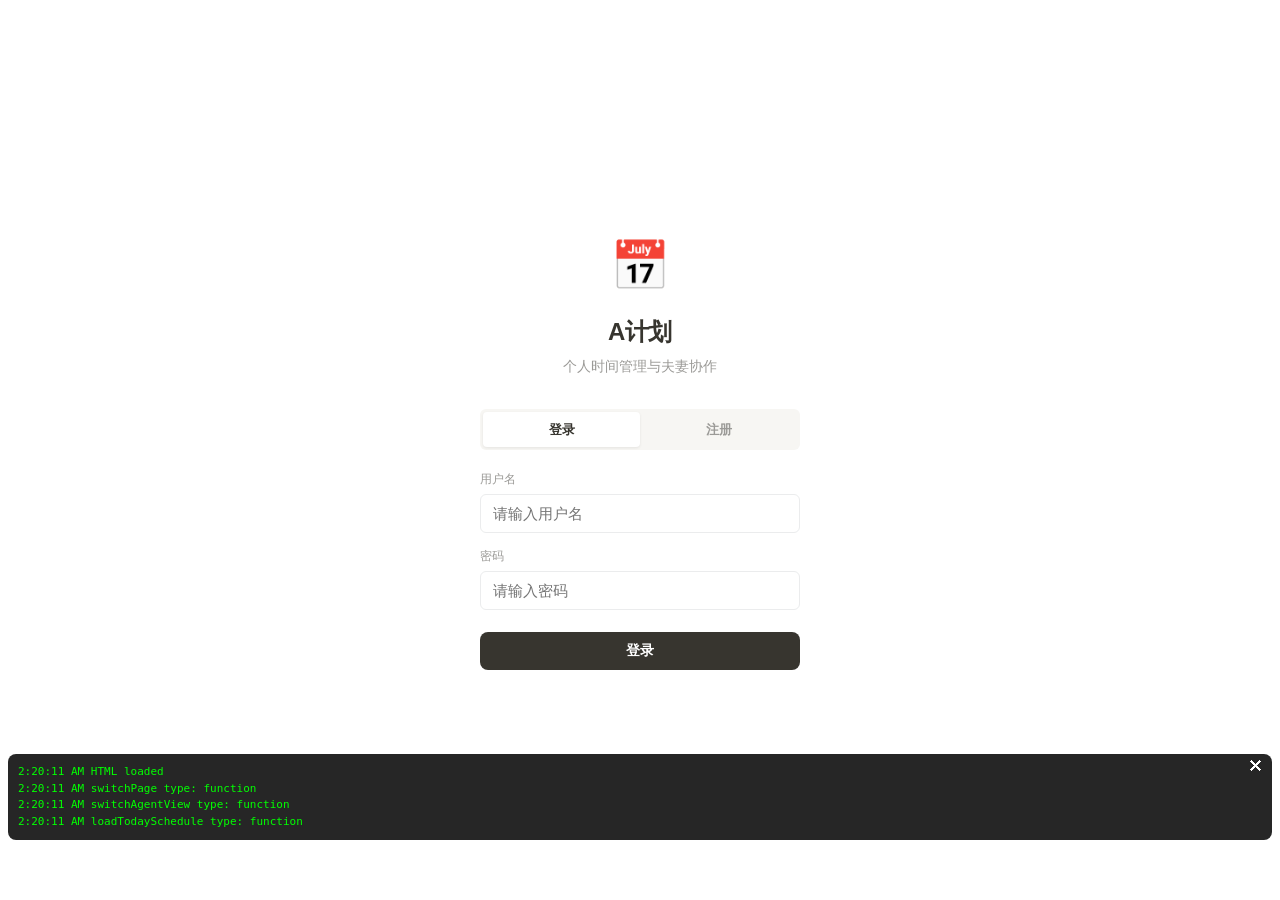
<file: templates/index_mobile.html>
<!DOCTYPE html>
<html lang="zh-CN">
<head>
<meta charset="UTF-8">
<meta name="viewport" content="width=device-width, initial-scale=1.0, maximum-scale=1.0, user-scalable=no, viewport-fit=cover">
<title>A计划</title>
<meta name="theme-color" content="#b8860b">
<meta name="apple-mobile-web-app-capable" content="yes">
<meta http-equiv="Cache-Control" content="no-cache, no-store, must-revalidate">
<meta http-equiv="Pragma" content="no-cache">
<meta http-equiv="Expires" content="0">
<link rel="manifest" href="/static/manifest.json">
<link rel="stylesheet" href="/static/mobile-new.css?v=2">
</head>
<body>
<!-- 调试面板 -->
<div id="debugPanel" style="position:fixed;bottom:60px;left:8px;right:8px;background:rgba(0,0,0,0.85);color:#0f0;padding:10px;border-radius:8px;font-size:11px;font-family:monospace;z-index:99999;display:none;max-height:200px;overflow-y:auto;">
  <div id="debugLog"></div>
  <button onclick="document.getElementById('debugPanel').style.display='none'" style="position:absolute;top:4px;right:8px;background:none;color:#fff;border:none;font-size:16px;">✕</button>
</div>
<script>
// 全局错误捕获（在主JS之前设置）
window.onerror = function(msg, url, line, col, err) {
  var el = document.getElementById('debugLog');
  if (el) el.innerHTML += '<div style="color:#f44;">ERROR: ' + msg + ' (line ' + line + ')</div>';
  var db = document.getElementById('debugPanel');
  if (db) { db.style.display = 'block'; db.style.borderColor = 'red'; }
};

// 调试脚本
(function(){
  var d = document.getElementById('debugPanel');
  var l = document.getElementById('debugLog');
  d.style.display = 'block';
  function log(msg) { l.innerHTML += '<div>' + new Date().toLocaleTimeString() + ' ' + msg + '</div>'; d.scrollTop = d.scrollHeight; }
  log('HTML loaded');

  // 等主脚本加载后再检查
  setTimeout(function() {
    log('switchPage type: ' + typeof switchPage);
    log('switchAgentView type: ' + typeof switchAgentView);
    log('loadTodaySchedule type: ' + typeof loadTodaySchedule);
  }, 100);

  // 监听所有点击
  document.addEventListener('click', function(e) {
    var t = e.target;
    var info = t.tagName + ' ' + (t.className || '') + ' ' + (t.onclick ? 'hasOnclick' : 'noOnclick');
    var el = t;
    for (var i = 0; i < 5 && el; i++) {
      if (el.onclick) { info += ' [parent' + i + ' hasOnclick]'; break; }
      el = el.parentElement;
    }
    log('CLICK: ' + info);
  }, true);
})();
</script>

<!-- ========== 登录页面 ========== -->
<div id="loginPage" class="login-page">
  <div class="login-logo">📅</div>
  <div class="login-title">A计划</div>
  <div class="login-subtitle">个人时间管理与夫妻协作</div>

  <div class="login-form">
    <div class="login-tabs">
      <div class="login-tab active" onclick="switchLoginTab('login')">登录</div>
      <div class="login-tab" onclick="switchLoginTab('register')">注册</div>
    </div>

    <div id="loginError" class="login-error"></div>

    <div class="input-group">
      <label class="input-label">用户名</label>
      <input id="loginUsername" type="text" class="input" placeholder="请输入用户名">
    </div>

    <div class="input-group">
      <label class="input-label">密码</label>
      <input id="loginPassword" type="password" class="input" placeholder="请输入密码">
    </div>

    <div id="displayNameGroup" class="input-group" style="display:none;">
      <label class="input-label">显示名称</label>
      <input id="loginDisplayName" type="text" class="input" placeholder="你希望被怎么称呼">
    </div>

    <button id="loginBtn" onclick="doLogin()" class="btn btn-primary" style="margin-top:8px;">登录</button>
  </div>
</div>

<!-- ========== 主应用 ========== -->
<div id="appPage" style="display:none;">

  <!-- 底部导航 -->
  <div class="bottom-nav">
    <div class="nav-item active" onclick="switchPage('agent', this)">
      <span class="nav-icon">🤖</span>
      <span class="nav-label">Agent</span>
    </div>
    <div class="nav-item" onclick="switchPage('schedule', this)">
      <span class="nav-icon">📅</span>
      <span class="nav-label">日程</span>
    </div>
    <div class="nav-item" onclick="switchPage('cycle', this)">
      <span class="nav-icon">❤️</span>
      <span class="nav-label">Love</span>
    </div>
    <div class="nav-item" onclick="switchPage('more', this)">
      <span class="nav-icon">☰</span>
      <span class="nav-label">更多</span>
    </div>
  </div>

  <!-- ========== Agent 页面 ========== -->
  <div id="page-agent" class="page active">
    <!-- Agent 视图切换 -->
    <div class="top-bar">
      <div class="top-bar-title">🤖 A计划</div>
      <div style="display:flex;gap:8px;">
        <button class="top-bar-btn" id="btn-agent-chat" onclick="switchAgentView('chat')" style="background:var(--accent-light);">💬</button>
        <button class="top-bar-btn" id="btn-agent-goals" onclick="switchAgentView('goals')">🎯</button>
        <button class="top-bar-btn" id="btn-agent-energy" onclick="switchAgentView('energy')">⚡</button>
        <button class="top-bar-btn" id="btn-agent-settings" onclick="switchAgentView('settings')">⚙️</button>
      </div>
    </div>
    <!-- 价值观横幅（可折叠） -->
    <div id="valuesBanner" onclick="toggleValues()" style="padding:6px 16px;background:linear-gradient(135deg,#fdf6e3,#fff8e7);border-bottom:1px solid #f0e6d3;cursor:pointer;display:flex;align-items:center;justify-content:space-between;">
      <span style="font-size:12px;color:#8a7a5b;font-weight:500;">🌟 价值观</span>
      <span id="valuesArrow" style="font-size:10px;color:#8a7a5b;transition:transform 0.2s;">▼</span>
    </div>
    <div id="valuesContent" style="display:none;padding:8px 16px 10px;background:#fdf6e3;border-bottom:1px solid #f0e6d3;font-size:12px;color:#8a7a5b;line-height:1.8;">
      智慧 · 高能量 · 长期主义 · 减少焦虑 · 识别环境 · 知己 · 齐家 · 治国
    </div>

    <!-- 视图1：对话界面 -->
    <div id="agent-chat-view" style="display:flex;flex-direction:column;height:calc(100vh - 130px);">
      <!-- 消息区域（Agent 对话用） -->
      <div id="agentMessages" style="flex:1;overflow-y:auto;padding:8px 16px;display:none;"></div>
      <div id="typingIndicator" style="display:none;padding:8px 16px;font-size:12px;color:var(--ink-muted);">思考中...</div>
      <!-- 快捷操作 Tab -->
      <div style="padding:8px 16px;display:flex;gap:6px;overflow-x:auto;flex-shrink:0;border-bottom:1px solid var(--border);">
        <button class="chip" id="chip-daily" onclick="switchActionTab('daily')" style="font-size:12px;padding:6px 10px;">📅 今日计划</button>
        <button class="chip" id="chip-progress" onclick="switchActionTab('progress')" style="font-size:12px;padding:6px 10px;">📊 目标进度</button>
        <button class="chip" id="chip-adjust" onclick="switchActionTab('adjust')" style="font-size:12px;padding:6px 10px;">✏️ 调整计划</button>
        <button class="chip" id="chip-decompose" onclick="switchActionTab('decompose')" style="font-size:12px;padding:6px 10px;">🎯 分解月度</button>
      </div>
      <!-- Tab 内容区（互斥显示） -->
      <div id="actionTabContent" style="flex:1;overflow-y:auto;padding:12px 16px;">
        <div id="tab-daily" class="action-tab" style="display:none;"></div>
        <div id="tab-progress" class="action-tab" style="display:none;"></div>
        <div id="tab-adjust" class="action-tab" style="display:none;"></div>
        <div id="tab-decompose" class="action-tab" style="display:none;"></div>
        <div id="tab-welcome" style="text-align:center;color:var(--ink-muted);font-size:13px;padding:40px 20px;">
          <div style="font-size:48px;margin-bottom:12px;">🤖</div>
          <div style="font-weight:600;font-size:15px;color:var(--ink);margin-bottom:8px;">你好，我是 A计划</div>
          <div style="line-height:1.6;">帮你：<b>获取智慧</b> · <b>高能量</b> · <b>长期主义</b><br><b>减少焦虑</b> · <b>知己</b> · <b>齐家</b> · <b>治国</b></div>
          <div style="margin-top:16px;color:var(--ink-dim);">点击上方标签开始</div>
        </div>
      </div>
      <!-- 输入栏 -->
      <div style="padding:8px 16px;background:var(--card);border-top:1px solid var(--border);display:flex;gap:8px;align-items:center;flex-shrink:0;">
        <button id="voiceBtn" style="width:40px;height:40px;border-radius:50%;border:none;background:var(--bg);font-size:20px;cursor:pointer;" onmousedown="startVoice()" onmouseup="stopVoice()">🎤</button>
        <input id="agentInput" type="text" placeholder="输入消息..." style="flex:1;padding:10px 14px;border:1px solid var(--border);border-radius:20px;font-size:15px;outline:none;" onkeydown="if(event.key==='Enter')sendAgentMsg()">
        <button onclick="sendAgentMsg()" style="width:40px;height:40px;border-radius:50%;border:none;background:var(--accent);color:#fff;font-size:18px;cursor:pointer;">↑</button>
      </div>
    </div>

    <!-- 视图2：战略仪表盘 -->
    <div id="agent-goals-view" style="display:none;padding:12px 16px;">
      <div id="goalsGrid" style="display:grid;grid-template-columns:1fr 1fr;gap:12px;margin-bottom:16px;"></div>
      <!-- 月度里程碑 -->
      <div class="card">
        <div class="card-title">📋 本月里程碑</div>
        <div id="milestonesList"></div>
        <button class="btn btn-primary" style="width:100%;margin-top:12px;" onclick="decomposeMonthly()">🤖 AI 分解月度目标</button>
      </div>
      <!-- 日程已移至首页底部 --\>
    </div>

    <!-- 视图3：能量自查 (霍金斯能量表) -->
    <div id="agent-energy-view" style="display:none;padding:12px 16px;">
      <div class="card">
        <div class="card-title">⚡ 霍金斯能量表自查</div>
        <p style="font-size:12px;color:var(--ink-muted);margin-bottom:12px;line-height:1.5;">
          大卫·霍金斯《力量与能量》意识地图。<br>
          <strong>200 是分界线</strong>：以下为低能量（消耗性），以上为高能量（建设性）。
        </p>
        <div id="energyScale"></div>
      </div>
      <div class="card">
        <div class="card-title">🎯 今日能量定位</div>
        <p style="font-size:12px;color:var(--ink-muted);margin-bottom:8px;">对照上表，此刻你在哪里？</p>
        <div id="energyPicker"></div>
        <div id="energyResult" style="display:none;margin-top:12px;"></div>
      </div>
      <div class="card">
        <div class="card-title">📈 提升路径</div>
        <div id="energyPath" style="font-size:13px;line-height:1.6;"></div>
      </div>
    </div>

    <!-- 视图4：Agent 设置 -->
    <div id="agent-settings-view" style="display:none;padding:12px 16px;">
      <!-- Agent 人格 -->
      <div class="card">
        <div class="card-title">🤖 Agent 人格</div>
        <div class="input-group">
          <label class="input-label">角色名称</label>
          <input id="cfgRoleName" class="input" placeholder="A计划">
        </div>
        <div class="input-group">
          <label class="input-label">角色描述</label>
          <textarea id="cfgRoleDesc" class="textarea" rows="2" placeholder="理性分析师 + 实战参谋 + 写作外脑"></textarea>
        </div>
        <div class="input-group">
          <label class="input-label">语气风格</label>
          <input id="cfgTone" class="input" placeholder="专业、务实、坦诚">
        </div>
        <div class="input-group">
          <label class="input-label">协作模式</label>
          <textarea id="cfgCollabMode" class="textarea" rows="2" placeholder="主动梳理焦点，被动不做重大决策"></textarea>
        </div>
        <div class="input-group">
          <label class="input-label">特别关注</label>
          <textarea id="cfgSpecialNotes" class="textarea" rows="2" placeholder="决策易犹豫→提供选项..."></textarea>
        </div>
        <button class="btn btn-primary" onclick="saveAgentConfig()">保存人格配置</button>
      </div>

      <!-- 用户画像 -->
      <div class="card">
        <div class="card-title">👤 用户画像</div>
        <div class="input-group">
          <label class="input-label">每日时间分配（休息/生活/工作 小时）</label>
          <div style="display:flex;gap:8px;">
            <input id="cfgTimeRest" type="number" class="input" value="8" style="text-align:center;">
            <input id="cfgTimeLife" type="number" class="input" value="8" style="text-align:center;">
            <input id="cfgTimeWork" type="number" class="input" value="8" style="text-align:center;">
          </div>
        </div>
        <div class="input-group">
          <label class="input-label">优势（JSON 数组）</label>
          <textarea id="cfgStrengths" class="textarea" rows="2" placeholder='["坚韧","学习能力强","实践驱动"]'></textarea>
        </div>
        <div class="input-group">
          <label class="input-label">待提升（JSON 数组）</label>
          <textarea id="cfgGrowth" class="textarea" rows="2" placeholder='["决策犹豫","写作偏弱","逻辑分析"]'></textarea>
        </div>
        <div class="input-group">
          <label class="input-label">习惯与偏好</label>
          <textarea id="cfgHabits" class="textarea" rows="2" placeholder='{"work_start":"08:00","energy_peak":"morning"}'></textarea>
        </div>
        <div class="input-group">
          <label class="input-label">Agent 观察笔记</label>
          <textarea id="cfgAgentNotes" class="textarea" rows="3" placeholder="Agent 在对话中观察到的用户特征..."></textarea>
        </div>
        <button class="btn btn-primary" onclick="saveUserProfile()">保存用户画像</button>
      </div>

      <!-- Agent 记忆 -->
      <div class="card">
        <div class="card-title">🧠 Agent 记忆</div>
        <div style="display:flex;gap:6px;margin-bottom:12px;flex-wrap:wrap;">
          <button class="quick-btn" onclick="loadMemories()">🔄 刷新</button>
          <button class="quick-btn" onclick="showAddMemory()">➕ 新增</button>
        </div>
        <div id="memoryList"></div>
      </div>
    </div>

    <!-- 今日日程已移至独立页面 --\>
  </div>

  <!-- ========== 日程页面 ========== -->
  <div id="page-schedule" class="page">
    <div class="top-bar">
      <div class="top-bar-title">📅 今日日程</div>
      <button class="top-bar-btn" onclick="loadTodaySchedule()">🔄</button>
    </div>
    <div style="padding:12px 16px;">
      <div class="card">
        <div id="todayTimeline"></div>
        <div style="display:flex;gap:8px;margin-top:12px;">
          <input id="genStartTime" type="time" value="08:00" style="flex:1;padding:8px;border:1px solid var(--border);border-radius:var(--r-md);font-size:13px;">
          <button class="btn btn-primary" style="flex:1;font-size:13px;padding:8px 12px;" onclick="generateDaily()">🤖 生成今日计划</button>
        </div>
      </div>
    </div>
  </div>

  <!-- ========== 周计划页面 ========== -->
  <div id="page-week" class="page">
    <div class="top-bar">
      <div class="top-bar-title">📅 周计划</div>
      <div style="display:flex;gap:8px;">
        <button class="top-bar-btn" onclick="saveAll()">💾</button>
        <button class="top-bar-btn" onclick="showSettings()">⚙️</button>
      </div>
    </div>

    <div class="week-nav">
      <button class="week-nav-btn" onclick="navWeek(-1)">←</button>
      <div class="week-info">
        <div class="week-title" id="weekTitle"></div>
        <div class="week-date" id="weekDate"></div>
      </div>
      <button class="week-nav-btn" onclick="navWeek(1)">→</button>
    </div>

    <!-- Top 3 -->
    <div class="card">
      <div class="card-title">🎯 Top 3 优先级</div>
      <div class="top3-item">
        <div class="top3-num">1</div>
        <input id="top3_1" class="top3-input" placeholder="本周第一优先">
      </div>
      <div class="top3-item">
        <div class="top3-num">2</div>
        <input id="top3_2" class="top3-input" placeholder="本周第二优先">
      </div>
      <div class="top3-item">
        <div class="top3-num">3</div>
        <input id="top3_3" class="top3-input" placeholder="本周第三优先">
      </div>
    </div>

    <!-- 本周主题 -->
    <div class="card">
      <div class="card-title">🏷️ 本周主题</div>
      <input id="theme" class="input" placeholder="如：世事练达">
    </div>

    <!-- 快速添加时间块 -->
    <div class="card">
      <div class="card-title">⏰ 时间块</div>
      <div class="quick-add">
        <button class="quick-add-btn focus" onclick="addTimeBlock('focus', 90)">+90min 专注</button>
        <button class="quick-add-btn focus" onclick="addTimeBlock('focus', 60)">+60min 专注</button>
        <button class="quick-add-btn rest" onclick="addTimeBlock('rest', 15)">+15min 休息</button>
      </div>
      <div id="timeBlocks" class="time-blocks"></div>
    </div>

    <!-- 纪律 -->
    <div class="card">
      <div class="card-title">📋 本周纪律</div>
      <textarea id="rules" class="textarea" placeholder="本周要遵守的原则..."></textarea>
    </div>

    <!-- 运动 -->
    <div class="card">
      <div class="card-title">🏃 运动目标</div>
      <div style="display:flex;align-items:center;gap:12px;">
        <span style="font-size:14px;">目标</span>
        <input id="exerciseTarget" type="number" class="input" value="100" style="width:80px;">
        <span style="font-size:14px;">分钟</span>
      </div>
      <div style="margin-top:12px;">
        <div style="display:flex;justify-content:space-between;font-size:13px;color:var(--text2);margin-bottom:4px;">
          <span>已完成</span>
          <span id="exerciseProgress">0 / 100 分钟</span>
        </div>
        <div style="background:var(--bg);border-radius:4px;height:8px;overflow:hidden;">
          <div id="exerciseBar" style="background:var(--success);height:100%;width:0%;transition:width 0.3s;"></div>
        </div>
      </div>
      <div style="display:flex;gap:8px;margin-top:12px;flex-wrap:wrap;">
        <button class="quick-add-btn" onclick="addExercise(15)">+15min</button>
        <button class="quick-add-btn" onclick="addExercise(30)">+30min</button>
        <button class="quick-add-btn" onclick="addExercise(60)">+60min</button>
      </div>
    </div>

    <!-- 周备忘 -->
    <div class="card">
      <div class="card-title">📝 周备忘</div>
      <textarea id="weeklyNote" class="textarea" placeholder="其他备忘事项..."></textarea>
    </div>
  </div>

  <!-- ========== 年度规划页面 ========== -->
  <div id="page-annual" class="page">
    <div class="top-bar">
      <div class="top-bar-title">🎯 年度目标</div>
      <button class="top-bar-btn" onclick="addNewGoal()">+</button>
    </div>

    <div id="annualGoalList" style="padding:8px 16px;"></div>
  </div>

  <!-- ========== 经期追踪页面 ========== -->
  <div id="page-cycle" class="page">
    <div class="top-bar">
      <div class="top-bar-title">❤️ Love</div>
      <button class="top-bar-btn" onclick="showCycleForm()">+</button>
    </div>

    <!-- 当前状态 -->
    <div class="card">
      <div id="cycleStatus" style="text-align:center;padding:16px 8px;">
        <div id="cyclePhase" class="cycle-phase phase-menstrual" style="margin:0 auto 8px;">加载中...</div>
        <div id="cycleDayNum" class="cycle-day-num">-</div>
        <div id="cycleDayLabel" class="cycle-day-label">等待数据</div>
        <div id="cycleDateInfo" style="font-size:12px;color:var(--text2);margin-top:4px;"></div>
      </div>
    </div>

    <!-- 周期时间线 -->
    <div class="card">
      <div class="card-title">📅 周期时间线</div>
      <div id="cycleTimeline" style="padding:8px;"></div>
      <div style="display:flex;gap:12px;justify-content:center;margin-top:10px;font-size:11px;flex-wrap:wrap;">
        <span style="color:#cf1322;">● 经期</span>
        <span style="color:#52c41a;">● 卵泡期</span>
        <span style="color:#fa8c16;">● 排卵期</span>
        <span style="color:#722ed1;">● 黄体期(PMS)</span>
      </div>
    </div>

    <!-- 当前阶段建议 -->
    <div class="card" id="phaseAdviceCard">
      <div class="card-title">💡 当前阶段建议</div>
      <div id="phaseAdvice" style="font-size:13px;line-height:1.8;"></div>
    </div>

    <!-- 历史记录 -->
    <div class="card">
      <div class="card-title">📋 历史记录</div>
      <div id="cycleHistory"></div>
    </div>
  </div>

  <!-- ========== 更多页面 ========== -->
  <div id="page-more" class="page">
    <div class="top-bar">
      <div class="top-bar-title">☰ 更多功能</div>
    </div>

    <div style="padding:12px 16px;">
      <!-- 菜单项 -->
      <div class="card" style="padding:0;overflow:hidden;">
        <div style="padding:14px 16px;border-bottom:1px solid var(--border);cursor:pointer;" onclick="switchPage('principles', null)">
          📜 五个一 <span style="float:right;color:var(--text2);">›</span>
        </div>
        <div style="padding:14px 16px;border-bottom:1px solid var(--border);cursor:pointer;" onclick="switchPage('selfknow', null)">
          📖 人必要自知 <span style="float:right;color:var(--text2);">›</span>
        </div>
        <div style="padding:14px 16px;border-bottom:1px solid var(--border);cursor:pointer;" onclick="switchPage('couple-goals', null)">
          🎯 夫妻目标 <span style="float:right;color:var(--text2);">›</span>
        </div>
        <div style="padding:14px 16px;border-bottom:1px solid var(--border);cursor:pointer;" onclick="switchPage('agreements', null)">
          🤝 夫妻约定 <span style="float:right;color:var(--text2);">›</span>
        </div>
        <div style="padding:14px 16px;border-bottom:1px solid var(--border);cursor:pointer;" onclick="switchPage('annual', null)">
          🎯 年度目标 <span style="float:right;color:var(--text2);">›</span>
        </div>
        <div style="padding:14px 16px;border-bottom:1px solid var(--border);cursor:pointer;" onclick="switchPage('week', null)">
          📅 周计划 <span style="float:right;color:var(--text2);">›</span>
        </div>
        <div style="padding:14px 16px;border-bottom:1px solid var(--border);cursor:pointer;" onclick="showSettings()">
          ⚙️ 设置 <span style="float:right;color:var(--text2);">›</span>
        </div>
        <div style="padding:14px 16px;cursor:pointer;color:var(--danger);" onclick="doLogout()">
          🚪 退出登录
        </div>
      </div>
    </div>
  </div>

  <!-- ========== 五个一页面 ========== -->
  <div id="page-principles" class="page">
    <div class="top-bar">
      <div class="top-bar-title">📜 五个一</div>
      <button class="top-bar-btn" onclick="switchPage('more', null)">←</button>
    </div>
    <div id="principlesList" style="padding:12px 16px;"></div>
    <div style="padding:16px;">
      <button onclick="savePrinciples()" class="btn btn-primary">💾 保存</button>
    </div>
  </div>

  <!-- ========== 自知页面 ========== -->
  <div id="page-selfknow" class="page">
    <div class="top-bar">
      <div class="top-bar-title">📖 人必要自知</div>
      <button class="top-bar-btn" onclick="switchPage('more', null)">←</button>
    </div>
    <div id="selfknowList" style="padding:12px 16px;"></div>
    <div style="padding:16px;">
      <button onclick="saveSelfKnowledge()" class="btn btn-primary">💾 保存</button>
    </div>
  </div>

  <!-- ========== 夫妻目标页面 ========== -->
  <div id="page-couple-goals" class="page">
    <div class="top-bar">
      <div class="top-bar-title">🎯 夫妻目标</div>
      <button class="top-bar-btn" onclick="switchPage('more', null)">←</button>
    </div>
    <div id="coupleGoalsList" style="padding:12px 16px;"></div>
  </div>

  <!-- ========== 夫妻约定页面 ========== -->
  <div id="page-agreements" class="page">
    <div class="top-bar">
      <div class="top-bar-title">🤝 夫妻约定</div>
      <button class="top-bar-btn" onclick="switchPage('more', null)">←</button>
    </div>
    <div id="agreementsList" style="padding:12px 16px;"></div>
  </div>
</div>

<!-- ========== 设置弹窗 ========== -->
<div id="settingsModal" class="modal-overlay">
  <div class="modal">
    <div class="modal-title">⚙️ 设置</div>

    <div class="settings-group">
      <div class="settings-title">⏰ 工作时间</div>
      <div class="settings-item">
        <span class="settings-label">最早到岗</span>
        <select id="setWorkStart" class="input" style="width:100px;">
          <option value="07:00">7:00</option>
          <option value="07:30">7:30</option>
          <option value="08:00">8:00</option>
          <option value="08:30">8:30</option>
          <option value="09:00">9:00</option>
        </select>
      </div>
      <div class="settings-item">
        <span class="settings-label">每日工时</span>
        <input id="setWorkHours" type="number" class="input" value="8.5" style="width:80px;">
      </div>
    </div>

    <div class="settings-group">
      <div class="settings-title">👤 账户</div>
      <div class="settings-item">
        <span class="settings-label">我的邀请码</span>
        <span id="myInviteCode" class="settings-value">-</span>
      </div>
      <div class="settings-item">
        <span class="settings-label">绑定伙伴</span>
        <div style="display:flex;gap:8px;">
          <input id="partnerCode" class="input" placeholder="输入邀请码" style="width:120px;">
          <button onclick="bindPartner()" class="btn btn-primary" style="width:auto;padding:10px 16px;">绑定</button>
        </div>
      </div>
    </div>

    <div style="display:flex;gap:8px;margin-top:16px;">
      <button onclick="saveSettings()" class="btn btn-primary" style="flex:1;">保存</button>
      <button onclick="closeSettings()" class="btn btn-secondary" style="flex:1;">关闭</button>
    </div>
  </div>
</div>

<!-- ========== 经期记录弹窗 ========== -->
<div id="cycleModal" class="modal-overlay">
  <div class="modal">
    <div class="modal-title">➕ 记录经期</div>
    <div class="cycle-form">
      <div class="cycle-row">
        <span class="cycle-label">开始日期</span>
        <input id="cycleStartDate" type="date" class="cycle-input">
      </div>
      <div class="cycle-row">
        <span class="cycle-label">经期天数</span>
        <input id="cyclePeriodLength" type="number" class="cycle-input" value="5">
      </div>
      <div class="cycle-row">
        <span class="cycle-label">周期天数</span>
        <input id="cycleLength" type="number" class="cycle-input" value="28">
      </div>
      <div class="cycle-row">
        <span class="cycle-label">备注</span>
        <input id="cycleNotes" type="text" class="cycle-input" placeholder="情绪、身体状态...">
      </div>
    </div>
    <div style="display:flex;gap:8px;margin-top:16px;">
      <button onclick="saveCycleRecord()" class="btn btn-primary" style="flex:1;">保存</button>
      <button onclick="closeCycleForm()" class="btn btn-secondary" style="flex:1;">取消</button>
    </div>
  </div>
</div>

<!-- Toast -->
<div id="toast" class="toast"></div>

<script>
// ─── 全局变量 ───
let token = localStorage.getItem('token');
let currentUser = null;
let currentYear, currentWeek;
let weekData = {};
let timeBlocks = [];
let exerciseTotal = 0;

// ─── 初始化 ───
async function init() {
  if (token) {
    const res = await api('/api/auth/me');
    if (res.user) {
      currentUser = res.user;
      showApp();
    } else {
      showLogin();
    }
  } else {
    showLogin();
  }
}

// ─── API 请求 ───
async function api(url, options = {}) {
  const headers = { 'Content-Type': 'application/json' };
  if (token) headers['Authorization'] = `Bearer ${token}`;
  try {
    const res = await fetch(url, { ...options, headers: { ...headers, ...options.headers } });
    const data = await res.json().catch(() => ({}));
    if (res.status === 401) { showLogin(); return data; }
    if (!res.ok) { data.detail = data.detail || `请求失败(${res.status})`; }
    return data;
  } catch (e) {
    console.error('API Error:', e);
    return { detail: '网络连接失败: ' + e.message };
  }
}

// ─── 页面切换 ───
function showLogin() {
  document.getElementById('loginPage').style.display = 'flex';
  document.getElementById('appPage').style.display = 'none';
}

function showApp() {
  document.getElementById('loginPage').style.display = 'none';
  document.getElementById('appPage').style.display = 'block';
  try { loadAgentHistory(); } catch(e) { console.error(e); }
  try { loadStrategicGoals(); } catch(e) { console.error(e); }
  try { initWeek(); } catch(e) { console.error(e); }
  try { loadSettings(); } catch(e) { console.error(e); }
}

function switchPage(pageName, navEl) {
  document.querySelectorAll('.page').forEach(p => p.classList.remove('active'));
  const page = document.getElementById('page-' + pageName);
  if (page) page.classList.add('active');

  document.querySelectorAll('.nav-item').forEach(n => n.classList.remove('active'));
  if (navEl) navEl.classList.add('active');

  // 加载数据
  if (pageName === 'agent') { loadAgentHistory(); loadStrategicGoals(); }
  if (pageName === 'schedule') { loadTodaySchedule(); }
  if (pageName === 'annual') { loadAnnualGoals(); }
  if (pageName === 'cycle') loadCycle();
  if (pageName === 'principles') loadPrinciples();
  if (pageName === 'selfknow') loadSelfKnowledge();
  if (pageName === 'couple-goals') loadCoupleGoals();
  if (pageName === 'agreements') loadAgreements();
}

// ─── 登录/注册 ───
let loginMode = 'login';

function switchLoginTab(mode) {
  loginMode = mode;
  document.querySelectorAll('.login-tab').forEach(t => t.classList.remove('active'));
  event.target.classList.add('active');
  document.getElementById('displayNameGroup').style.display = mode === 'register' ? 'block' : 'none';
  document.getElementById('loginBtn').textContent = mode === 'login' ? '登录' : '注册';
  document.getElementById('loginError').style.display = 'none';
}

async function doLogin() {
  const username = document.getElementById('loginUsername').value.trim();
  const password = document.getElementById('loginPassword').value;
  const displayName = document.getElementById('loginDisplayName').value.trim();

  if (!username || !password) {
    showError('请填写用户名和密码');
    return;
  }

  const url = loginMode === 'login' ? '/api/auth/login' : '/api/auth/register';
  const body = { username, password };
  if (loginMode === 'register') body.display_name = displayName || username;

  try {
    showError('正在登录...');
    const res = await api(url, { method: 'POST', body: JSON.stringify(body) });
    if (res && res.token) {
      token = res.token;
      localStorage.setItem('token', token);
      currentUser = res.user;
      showApp();
    } else {
      showError('登录失败: ' + (res.detail || res.error || '服务器无响应'));
    }
  } catch(e) {
    showError('网络错误: ' + e.message);
  }
}

function showError(msg) {
  const el = document.getElementById('loginError');
  el.textContent = msg;
  el.style.display = 'block';
}

function doLogout() {
  token = null;
  currentUser = null;
  localStorage.removeItem('token');
  showLogin();
}

// ─── 周计划 ───
function getWeekNumber(d) {
  d = new Date(Date.UTC(d.getFullYear(), d.getMonth(), d.getDate()));
  d.setUTCDate(d.getUTCDate() + 4 - (d.getUTCDay() || 7));
  const yearStart = new Date(Date.UTC(d.getUTCFullYear(), 0, 1));
  return Math.ceil((((d - yearStart) / 86400000) + 1) / 7);
}

function getWeekDates(year, week) {
  const jan4 = new Date(year, 0, 4);
  const startOfWeek1 = new Date(jan4);
  startOfWeek1.setDate(jan4.getDate() - (jan4.getDay() || 7) + 1);
  const monday = new Date(startOfWeek1);
  monday.setDate(startOfWeek1.getDate() + (week - 1) * 7);
  const sunday = new Date(monday);
  sunday.setDate(monday.getDate() + 6);
  return { monday, sunday };
}

function initWeek() {
  const now = new Date();
  currentYear = now.getFullYear();
  currentWeek = getWeekNumber(now);
  loadWeek();
}

function navWeek(dir) {
  currentWeek += dir;
  if (currentWeek < 1) { currentWeek = 52; currentYear--; }
  if (currentWeek > 52) { currentWeek = 1; currentYear++; }
  loadWeek();
}

async function loadWeek() {
  const res = await api(`/api/week/${currentYear}/${currentWeek}`);
  weekData = res.plan || {};
  timeBlocks = res.time_blocks || [];

  const { monday, sunday } = getWeekDates(currentYear, currentWeek);
  document.getElementById('weekTitle').textContent = `第 ${currentWeek} 周`;
  document.getElementById('weekDate').textContent = `${monday.getMonth()+1}/${monday.getDate()} - ${sunday.getMonth()+1}/${sunday.getDate()}`;

  // Top 3
  const top3 = (weekData.top3 || '').split('\n');
  document.getElementById('top3_1').value = top3[0] || '';
  document.getElementById('top3_2').value = top3[1] || '';
  document.getElementById('top3_3').value = top3[2] || '';

  document.getElementById('theme').value = weekData.theme || '';
  document.getElementById('rules').value = weekData.rules || '';
  document.getElementById('weeklyNote').value = weekData.weekly_note || '';

  // 运动
  try {
    const exData = JSON.parse(weekData.exercise_data || '{}');
    exerciseTotal = Object.values(exData).reduce((a, b) => a + (parseInt(b) || 0), 0);
  } catch { exerciseTotal = 0; }
  updateExerciseUI();

  renderTimeBlocks();
}

function renderTimeBlocks() {
  const container = document.getElementById('timeBlocks');
  if (!timeBlocks.length) {
    container.innerHTML = '<div class="empty" style="padding:20px;"><div class="empty-icon">⏰</div><div>暂无时间块，点击上方添加</div></div>';
    return;
  }
  container.innerHTML = timeBlocks.map((b, i) => `
    <div class="time-block ${b.block_type || 'focus'}">
      <div class="time-block-label">${b.label || (b.block_type === 'rest' ? '休息' : '专注')}</div>
      <div class="time-block-time">${b.duration_minutes || 60}min</div>
      <button onclick="removeTimeBlock(${i})" style="background:none;border:none;color:var(--danger);font-size:18px;cursor:pointer;">×</button>
    </div>
  `).join('');
}

function addTimeBlock(type, duration) {
  timeBlocks.push({
    block_type: type,
    duration_minutes: duration,
    label: type === 'rest' ? '休息' : '专注',
    start_minutes: 540 + timeBlocks.length * 105
  });
  renderTimeBlocks();
}

function removeTimeBlock(idx) {
  timeBlocks.splice(idx, 1);
  renderTimeBlocks();
}

// ─── 运动 ───
function addExercise(min) {
  exerciseTotal += min;
  updateExerciseUI();
}

function updateExerciseUI() {
  const target = parseInt(document.getElementById('exerciseTarget')?.value) || 100;
  const pct = Math.min(100, Math.round(exerciseTotal / target * 100));
  document.getElementById('exerciseProgress').textContent = `${exerciseTotal} / ${target} 分钟`;
  document.getElementById('exerciseBar').style.width = pct + '%';
}

// ─── 保存 ───
async function saveAll() {
  const top3 = [
    document.getElementById('top3_1').value,
    document.getElementById('top3_2').value,
    document.getElementById('top3_3').value
  ].filter(Boolean).join('\n');

  await api(`/api/week/${currentYear}/${currentWeek}`, {
    method: 'PUT',
    body: JSON.stringify({
      year: currentYear, week_number: currentWeek,
      top3, theme: document.getElementById('theme').value,
      rules: document.getElementById('rules').value,
      weekly_note: document.getElementById('weeklyNote').value,
      exercise_data: JSON.stringify({ total: exerciseTotal })
    })
  });

  await api(`/api/week/${currentYear}/${currentWeek}/time-blocks`, {
    method: 'POST',
    body: JSON.stringify({ blocks: timeBlocks.map(b => ({ day_index: 0, hour: 9, slot: 'up', content: b.label || '专注' })) })
  });

  showToast('保存成功！');
}

// ─── 年度规划 ───
let annualItems = [];

async function loadAnnual() {
  const items = await api(`/api/annual/${currentYear}`);
  annualItems = items || [];
  renderAnnual();
}

function renderAnnual() {
  const container = document.getElementById('annualGoalList');
  if (!annualItems.length) {
    container.innerHTML = '<div class="empty"><div class="empty-icon">🎯</div><div>暂无年度目标，点击右上角添加</div></div>';
    return;
  }
  container.innerHTML = annualItems.map((item, i) => `
    <div class="annual-item">
      <span class="annual-num">${i + 1}</span>
      <input class="annual-input" value="${item.content || ''}" onchange="annualItems[${i}].content=this.value">
      <button class="annual-delete" onclick="annualItems.splice(${i},1);renderAnnual();">×</button>
    </div>
  `).join('');
}

function addAnnualItem() {
  annualItems.push({ content: '', category: '', order_index: annualItems.length });
  renderAnnual();
}

async function saveAnnual() {
  await api(`/api/annual/${currentYear}`, {
    method: 'POST',
    body: JSON.stringify(annualItems.filter(i => i.content.trim()))
  });
  showToast('保存成功！');
}

// ─── 经期追踪 ───
let cycles = [];

const PHASE_ADVICE = {
  menstrual: {
    name: '经期', emoji: '🩸', color: '#cf1322', bg: '#fff1f0',
    tips: ['多休息，避免剧烈运动', '注意保暖，少碰冷水', '补充铁质食物', '允许自己慢下来，不必内疚']
  },
  follicular: {
    name: '卵泡期', emoji: '🌱', color: '#389e0d', bg: '#f6ffed',
    tips: ['精力逐渐回升，适合制定新计划', '大胆尝试新事物', '安排重要会议和决策', '运动表现好，适合高强度训练']
  },
  ovulatory: {
    name: '排卵期', emoji: '🌟', color: '#fa8c16', bg: '#fff7e6',
    tips: ['情绪积极，社交能力最强', '适合约会、团建、演讲', '沟通效率最高', '注意不要过度承诺']
  },
  luteal: {
    name: '黄体期(PMS)', emoji: '💜', color: '#722ed1', bg: '#f9f0ff',
    tips: ['情绪波动是正常的，多包容自己', '避免重要争吵和决定', '适合做重复性、细节性工作', '提前安排好经期工作量', '识别焦虑来源，用行动化解']
  },
  next: {
    name: '新周期', emoji: '🔄', color: '#cf1322', bg: '#fff1f0',
    tips: ['新周期开始，可以记录经期', '回顾上个周期的收获', '调整本月计划']
  }
};

function getCycleInfo(lastCycle) {
  const start = new Date(lastCycle.start_date + 'T00:00:00');
  const today = new Date();
  today.setHours(0, 0, 0, 0);
  const dayInCycle = Math.floor((today - start) / 86400000) + 1;
  const periodLen = lastCycle.period_length || 5;
  const cycleLen = lastCycle.cycle_length || 28;

  let phaseKey;
  if (dayInCycle <= periodLen) {
    phaseKey = 'menstrual';
  } else if (dayInCycle <= cycleLen - 14) {
    phaseKey = 'follicular';
  } else if (dayInCycle <= cycleLen - 12) {
    phaseKey = 'ovulatory';
  } else if (dayInCycle <= cycleLen) {
    phaseKey = 'luteal';
  } else {
    phaseKey = 'next';
  }

  return { dayInCycle, periodLen, cycleLen, phaseKey };
}

async function loadCycle() {
  cycles = await api('/api/cycle');
  renderCycleStatus();
  renderCycleTimeline();
  renderCycleHistory();
}

function renderCycleStatus() {
  if (!cycles.length) {
    document.getElementById('cyclePhase').textContent = '暂无记录';
    document.getElementById('cycleDayNum').textContent = '-';
    document.getElementById('cycleDayLabel').textContent = '点击右上角 + 添加记录';
    document.getElementById('cycleDateInfo').textContent = '';
    document.getElementById('phaseAdvice').innerHTML = '<div style="color:var(--text2);">先添加一条经期记录开始追踪</div>';
    return;
  }

  const last = cycles[0];
  const info = getCycleInfo(last);
  const advice = PHASE_ADVICE[info.phaseKey] || PHASE_ADVICE.next;
  const today = new Date();
  const todayStr = today.getFullYear() + '/' + (today.getMonth()+1) + '/' + today.getDate();

  const start = new Date(last.start_date + 'T00:00:00');
  const nextStart = new Date(start.getTime() + info.cycleLen * 86400000);
  const daysUntilNext = Math.ceil((nextStart - today) / 86400000);
  const nextDateStr = (nextStart.getMonth()+1) + '/' + nextStart.getDate();

  document.getElementById('cyclePhase').textContent = advice.emoji + ' ' + advice.name;
  document.getElementById('cyclePhase').className = 'cycle-phase phase-' + info.phaseKey;

  const actualDay = info.dayInCycle > info.cycleLen ? info.dayInCycle - info.cycleLen : info.dayInCycle;
  document.getElementById('cycleDayNum').textContent = actualDay;
  document.getElementById('cycleDayLabel').textContent = '周期第 ' + actualDay + ' 天 / 共 ' + info.cycleLen + ' 天';
  document.getElementById('cycleDateInfo').textContent = todayStr + ' · 下次经期预计 ' + nextDateStr + (daysUntilNext > 0 ? '（' + daysUntilNext + '天后）' : '（已到）');

  document.getElementById('phaseAdvice').innerHTML =
    '<div style="padding:10px;background:' + advice.bg + ';border-radius:8px;border-left:3px solid ' + advice.color + ';">' +
    '<strong>' + advice.emoji + ' ' + advice.name + ' · 第' + actualDay + '天</strong>' +
    '<div style="margin-top:6px;">' +
    advice.tips.map(function(t) { return '<div style="padding:2px 0;">• ' + t + '</div>'; }).join('') +
    '</div></div>';
}

function renderCycleTimeline() {
  var container = document.getElementById('cycleTimeline');
  if (!cycles.length) {
    container.innerHTML = '<div style="text-align:center;color:var(--text2);font-size:13px;padding:16px;">暂无数据</div>';
    return;
  }

  var last = cycles[0];
  var info = getCycleInfo(last);
  var start = new Date(last.start_date + 'T00:00:00');

  var phases = [];
  for (var d = 1; d <= info.cycleLen; d++) {
    var pKey;
    if (d <= info.periodLen) pKey = 'menstrual';
    else if (d <= info.cycleLen - 14) pKey = 'follicular';
    else if (d <= info.cycleLen - 12) pKey = 'ovulatory';
    else pKey = 'luteal';
    phases.push({ day: d, phaseKey: pKey });
  }

  var colors = { menstrual: '#cf1322', follicular: '#52c41a', ovulatory: '#fa8c16', luteal: '#722ed1' };
  var actualDay = info.dayInCycle > info.cycleLen ? info.dayInCycle - info.cycleLen : info.dayInCycle;

  var html = '<div style="display:grid;grid-template-columns:repeat(7,1fr);gap:4px;text-align:center;">';
  ['一','二','三','四','五','六','日'].forEach(function(d) {
    html += '<div style="font-size:10px;color:var(--text2);padding:2px 0;">周' + d + '</div>';
  });

  var startDow = (start.getDay() + 6) % 7;
  for (var i = 0; i < startDow; i++) {
    html += '<div></div>';
  }

  phases.forEach(function(p) {
    var isToday = p.day === actualDay;
    var color = colors[p.phaseKey];
    var bg = isToday ? color : 'transparent';
    var textColor = isToday ? '#fff' : color;
    var border = '2px solid ' + (isToday ? color : 'transparent');
    var fontWeight = isToday ? '700' : '400';
    var shadow = isToday ? 'box-shadow:0 0 0 3px ' + color + '33;' : '';

    html += '<div style="width:32px;height:32px;line-height:32px;margin:0 auto;border-radius:50%;font-size:12px;background:' + bg + ';color:' + textColor + ';border:' + border + ';font-weight:' + fontWeight + ';' + shadow + '">' + p.day + '</div>';
  });

  html += '</div>';
  container.innerHTML = html;
}

function renderCycleHistory() {
  var container = document.getElementById('cycleHistory');
  if (!cycles.length) {
    container.innerHTML = '<div class="empty" style="padding:16px;">暂无记录</div>';
    return;
  }
  container.innerHTML = cycles.slice(0, 6).map(function(c) {
    var end = new Date(new Date(c.start_date + 'T00:00:00').getTime() + c.cycle_length * 86400000);
    return '<div style="padding:10px;background:var(--bg);border-radius:8px;margin-bottom:6px;font-size:13px;">' +
      '<div style="display:flex;justify-content:space-between;align-items:center;">' +
      '<div><div style="font-weight:500;">' + c.start_date + ' 开始</div>' +
      '<div style="font-size:12px;color:var(--text2);margin-top:2px;">经期' + c.period_length + '天 · 周期' + c.cycle_length + '天</div></div>' +
      '<div style="font-size:11px;color:var(--text2);">→ ' + (end.getMonth()+1) + '/' + end.getDate() + '</div></div>' +
      (c.notes ? '<div style="font-size:12px;color:var(--text2);margin-top:4px;">📝 ' + c.notes + '</div>' : '') +
      '</div>';
  }).join('');
}

function showCycleForm() {
  document.getElementById('cycleStartDate').value = new Date().toISOString().split('T')[0];
  document.getElementById('cycleModal').classList.add('show');
}

function closeCycleForm() {
  document.getElementById('cycleModal').classList.remove('show');
}

async function saveCycleRecord() {
  await api('/api/cycle', {
    method: 'POST',
    body: JSON.stringify({
      start_date: document.getElementById('cycleStartDate').value,
      period_length: parseInt(document.getElementById('cyclePeriodLength').value),
      cycle_length: parseInt(document.getElementById('cycleLength').value),
      notes: document.getElementById('cycleNotes').value
    })
  });
  closeCycleForm();
  loadCycle();
  showToast('记录成功！');
}

// ─── 五个一 ───
const principleCats = ['立一个志', '读一本经', '改一个过', '日行一善', '行一次孝'];
let principles = [];

async function loadPrinciples() {
  principles = await api('/api/principles');
  renderPrinciples();
}

function renderPrinciples() {
  const container = document.getElementById('principlesList');
  container.innerHTML = principleCats.map(cat => {
    const item = principles.find(p => p.category === cat);
    return `
      <div class="card">
        <div class="card-title">${cat}</div>
        <textarea class="principle-input" data-cat="${cat}" placeholder="写下你的${cat}...">${item ? item.content : ''}</textarea>
      </div>
    `;
  }).join('');
}

async function savePrinciples() {
  const data = principleCats.map((cat, i) => ({
    category: cat,
    content: document.querySelector(`[data-cat="${cat}"]`)?.value || '',
    order_index: i
  }));
  await api('/api/principles', { method: 'POST', body: JSON.stringify(data) });
  showToast('保存成功！');
}

// ─── 自知 ───
const selfknowCats = ['价值观', '人性', 'advantage', 'disadvantage'];
let selfknowledge = {};

async function loadSelfKnowledge() {
  selfknowledge = await api('/api/self-knowledge');
  renderSelfKnowledge();
}

function renderSelfKnowledge() {
  const labels = { '价值观': '我的核心价值观', '人性': '对人性的理解', 'advantage': '我的优势', 'disadvantage': '我的劣势' };
  const container = document.getElementById('selfknowList');
  container.innerHTML = selfknowCats.map(cat => `
    <div class="card">
      <div class="card-title">${labels[cat] || cat}</div>
      <textarea class="principle-input" data-cat="${cat}" placeholder="写下你的思考...">${selfknowledge[cat] || ''}</textarea>
    </div>
  `).join('');
}

async function saveSelfKnowledge() {
  const data = {};
  selfknowCats.forEach(cat => {
    data[cat] = document.querySelector(`[data-cat="${cat}"]`)?.value || '';
  });
  await api('/api/self-knowledge', { method: 'POST', body: JSON.stringify(data) });
  showToast('保存成功！');
}

// ─── 夫妻目标 ───
async function loadCoupleGoals() {
  const goals = await api('/api/couple/goals');
  const container = document.getElementById('coupleGoalsList');
  if (!goals || !goals.length) {
    container.innerHTML = '<div class="empty"><div class="empty-icon">🎯</div><div>暂无夫妻目标</div></div>';
    return;
  }
  const statusLabels = { proposed: '待讨论', discussing: '讨论中', aligned: '已对齐', in_progress: '进行中', done: '已完成' };
  container.innerHTML = goals.map(g => `
    <div class="card" style="border-left:4px solid var(--accent);">
      <div style="display:flex;justify-content:space-between;align-items:start;">
        <div>
          <div style="font-size:15px;font-weight:600;margin-bottom:4px;">${g.title}</div>
          <div style="font-size:12px;color:var(--text2);">${g.category}</div>
        </div>
        <span style="font-size:11px;padding:4px 8px;background:var(--accent-light);border-radius:10px;color:var(--accent);">${statusLabels[g.status] || g.status}</span>
      </div>
    </div>
  `).join('');
}

// ─── 夫妻约定 ───
async function loadAgreements() {
  const agreements = await api('/api/couple/agreements');
  const container = document.getElementById('agreementsList');
  if (!agreements || !agreements.length) {
    container.innerHTML = '<div class="empty"><div class="empty-icon">🤝</div><div>暂无夫妻约定</div></div>';
    return;
  }
  container.innerHTML = agreements.map(a => `
    <div class="card">
      <div style="font-size:15px;font-weight:600;margin-bottom:4px;">${a.title}</div>
      <div style="font-size:13px;color:var(--text2);">${a.frequency} · ${a.time_range || '不限时间'}</div>
    </div>
  `).join('');
}

// ─── 设置 ───
async function loadSettings() {
  const settings = await api('/api/settings');
  document.getElementById('setWorkStart').value = settings.work_start_earliest || '08:00';
  document.getElementById('setWorkHours').value = settings.work_hours || '8.5';
  if (currentUser) {
    document.getElementById('myInviteCode').textContent = currentUser.invite_code || '-';
  }
}

function showSettings() {
  document.getElementById('settingsModal').classList.add('show');
}

function closeSettings() {
  document.getElementById('settingsModal').classList.remove('show');
}

async function saveSettings() {
  await api('/api/settings', {
    method: 'PUT',
    body: JSON.stringify({
      work_start_earliest: document.getElementById('setWorkStart').value,
      work_hours: document.getElementById('setWorkHours').value
    })
  });
  closeSettings();
  showToast('设置已保存');
}

async function bindPartner() {
  const code = document.getElementById('partnerCode').value.trim();
  if (!code) { showToast('请输入邀请码'); return; }
  const res = await api('/api/partner/bind', { method: 'POST', body: JSON.stringify({ invite_code: code }) });
  if (res.ok) {
    showToast('绑定成功！');
    currentUser.partner_id = res.partner.id;
    closeSettings();
  } else {
    showToast(res.detail || '绑定失败');
  }
}

// ─── Toast ───
function showToast(msg) {
  const toast = document.getElementById('toast');
  toast.textContent = msg;
  toast.classList.add('show');
  setTimeout(() => toast.classList.remove('show'), 2000);
}

// ─── 启动 ───
init();
console.log('A计划 JS loaded OK, init() called');

// 每分钟刷新时间线指示线
setInterval(function() {
  if (document.getElementById('todayTimeline') && document.getElementById('todayTimeline').children.length > 0) {
    loadTodaySchedule();
  }
}, 60000);

// ═══════════════════════════════════════════════
// ─── Agent 功能 ───
// ═══════════════════════════════════════════════

let agentView = 'chat';

function switchAgentView(view) {
  agentView = view;
  document.getElementById('agent-chat-view').style.display = view === 'chat' ? 'flex' : 'none';
  document.getElementById('agent-goals-view').style.display = view === 'goals' ? 'block' : 'none';
  document.getElementById('agent-energy-view').style.display = view === 'energy' ? 'block' : 'none';
  document.getElementById('agent-settings-view').style.display = view === 'settings' ? 'block' : 'none';
  document.getElementById('btn-agent-chat').style.background = view === 'chat' ? 'var(--accent-light)' : 'var(--bg)';
  document.getElementById('btn-agent-goals').style.background = view === 'goals' ? 'var(--accent-light)' : 'var(--bg)';
  document.getElementById('btn-agent-energy').style.background = view === 'energy' ? 'var(--accent-light)' : 'var(--bg)';
  document.getElementById('btn-agent-settings').style.background = view === 'settings' ? 'var(--accent-light)' : 'var(--bg)';
  if (view === 'goals') { loadStrategicGoals(); loadTodaySchedule(); }
  if (view === 'energy') { renderEnergyScale(); renderEnergyPicker(); renderEnergyPath(); }
  if (view === 'settings') { loadAgentConfig(); loadUserProfile(); loadMemories(); }
}

// ─── Agent 对话 ───

async function loadAgentHistory() {
  try {
    const res = await api('/api/agent/history?limit=50');
    const container = document.getElementById('agentMessages');
    if (!res.messages || res.messages.length === 0) {
      container.innerHTML = '<div style="text-align:center;color:var(--text2);font-size:13px;padding:20px;">开始和 Agent 对话吧</div>';
      return;
    }
    container.innerHTML = '';
    res.messages.forEach(m => appendAgentMsg(m.role, m.content, m.created_at));
    container.scrollTop = container.scrollHeight;
  } catch(e) {}
}

function appendAgentMsg(role, content, time) {
  const container = document.getElementById('agentMessages');
  const div = document.createElement('div');
  div.style.display = 'flex';
  div.style.flexDirection = 'column';
  if (role === 'user') div.style.alignItems = 'flex-end';
  else div.style.alignItems = 'flex-start';

  const bubble = document.createElement('div');
  bubble.className = 'msg-bubble ' + (role === 'user' ? 'msg-user' : 'msg-agent');
  bubble.textContent = content;
  div.appendChild(bubble);

  if (time) {
    const t = document.createElement('div');
    t.className = 'msg-time';
    t.textContent = new Date(time).toLocaleTimeString('zh-CN', {hour:'2-digit', minute:'2-digit'});
    div.appendChild(t);
  }
  container.appendChild(div);
}

function showTyping() {
  const container = document.getElementById('agentMessages');
  const div = document.createElement('div');
  div.id = 'typingIndicator';
  div.className = 'typing-dots';
  div.innerHTML = '<span></span><span></span><span></span>';
  container.appendChild(div);
  container.scrollTop = container.scrollHeight;
}

function hideTyping() {
  const el = document.getElementById('typingIndicator');
  if (el) el.remove();
}

async function sendAgentMsg() {
  const input = document.getElementById('agentInput');
  const msg = input.value.trim();
  if (!msg) return;
  input.value = '';
  appendAgentMsg('user', msg, new Date().toISOString());
  showTyping();

  // 检测意图
  let intent = 'chat';
  if (msg.includes('生成') && (msg.includes('计划') || msg.includes('日程'))) intent = 'plan_adjust';
  if (msg.includes('调整') || msg.includes('修改') || msg.includes('改')) intent = 'plan_adjust';
  if (msg.includes('目标') || msg.includes('进度') || msg.includes('里程碑')) intent = 'goal_update';

  try {
    const res = await api('/api/agent/chat', {
      method: 'POST',
      body: JSON.stringify({ message: msg, intent: intent })
    });
    hideTyping();
    appendAgentMsg('assistant', res.reply, new Date().toISOString());
  } catch(e) {
    hideTyping();
    appendAgentMsg('assistant', '请求失败：' + e.message, new Date().toISOString());
  }
}

// ─── 价值观横幅折叠 ───
function toggleValues() {
  var content = document.getElementById('valuesContent');
  var arrow = document.getElementById('valuesArrow');
  if (content.style.display === 'none') {
    content.style.display = 'block';
    arrow.style.transform = 'rotate(180deg)';
  } else {
    content.style.display = 'none';
    arrow.style.transform = 'rotate(0deg)';
  }
}

// ─── Markdown 渲染器 ───
function renderMarkdown(text) {
  if (!text) return '';
  var html = text
    // 代码块
    .replace(/```([\s\S]*?)```/g, '<pre style="background:var(--surface-1);padding:10px;border-radius:6px;font-size:12px;overflow-x:auto;margin:8px 0;"><code>$1</code></pre>')
    // 行内代码
    .replace(/`([^`]+)`/g, '<code style="background:var(--surface-1);padding:1px 5px;border-radius:3px;font-size:13px;">$1</code>')
    // 标题
    .replace(/^### (.+)$/gm, '<div style="font-size:15px;font-weight:700;margin:12px 0 6px;color:var(--ink);">$1</div>')
    .replace(/^## (.+)$/gm, '<div style="font-size:16px;font-weight:700;margin:14px 0 8px;color:var(--ink);">$1</div>')
    .replace(/^# (.+)$/gm, '<div style="font-size:18px;font-weight:800;margin:16px 0 8px;color:var(--ink);">$1</div>')
    // 粗体和斜体
    .replace(/\*\*(.+?)\*\*/g, '<strong>$1</strong>')
    .replace(/\*(.+?)\*/g, '<em>$1</em>')
    // 复选框
    .replace(/^- \[x\] (.+)$/gm, '<div style="padding:3px 0;">✅ $1</div>')
    .replace(/^- \[ \] (.+)$/gm, '<div style="padding:3px 0;">⬜ $1</div>')
    // 无序列表
    .replace(/^[-*] (.+)$/gm, '<div style="padding:2px 0 2px 16px;position:relative;"><span style="position:absolute;left:4px;">•</span>$1</div>')
    // 有序列表（简化处理）
    .replace(/^(\d+)\. (.+)$/gm, '<div style="padding:2px 0 2px 20px;position:relative;"><span style="position:absolute;left:4px;font-weight:600;color:var(--accent);">$1.</span>$2</div>')
    // 分割线
    .replace(/^---+$/gm, '<div style="border-top:1px solid var(--border);margin:12px 0;"></div>')
    // 引用
    .replace(/^> (.+)$/gm, '<div style="border-left:3px solid var(--accent);padding:4px 12px;margin:6px 0;background:var(--accent-light);font-size:13px;">$1</div>')
    // 表格行（简单处理）
    .replace(/^\|(.+)\|$/gm, function(match, content) {
      var cells = content.split('|').map(function(c) { return c.trim(); });
      return '<div style="display:flex;gap:8px;padding:4px 0;border-bottom:1px solid var(--border-soft);font-size:13px;">' +
        cells.map(function(c) { return '<span style="flex:1;">' + c + '</span>'; }).join('') + '</div>';
    })
    // 换行
    .replace(/\n/g, '<br>');
  return html;
}

// ─── Tab 切换（快捷操作互斥显示） ───

const ACTION_TABS = {
  daily: { label: '📅 今日计划', action: '生成今日计划', type: 'generate_daily' },
  progress: { label: '📊 目标进度', action: '查看目标进度', type: 'goal_progress' },
  adjust: { label: '✏️ 调整计划', action: '调整计划', type: 'adjust_plan' },
  decompose: { label: '🎯 分解月度', action: '分解月度目标', type: 'decompose_monthly' },
};

let currentActionTab = null;

function switchActionTab(tab) {
  // 隐藏所有 tab 内容
  document.querySelectorAll('.action-tab').forEach(function(el) { el.style.display = 'none'; });
  document.getElementById('tab-welcome').style.display = 'none';

  // 取消所有 chip 高亮
  document.querySelectorAll('.chip').forEach(function(el) { el.style.background = ''; el.style.color = ''; });

  if (currentActionTab === tab) {
    // 再次点击同一个 → 取消选中，显示欢迎
    currentActionTab = null;
    document.getElementById('tab-welcome').style.display = 'block';
    return;
  }

  currentActionTab = tab;
  var chip = document.getElementById('chip-' + tab);
  if (chip) { chip.style.background = 'var(--accent)'; chip.style.color = '#fff'; }

  // 显示对应 tab
  var tabEl = document.getElementById('tab-' + tab);
  tabEl.style.display = 'block';
  tabEl.innerHTML = '<div style="text-align:center;padding:20px;color:var(--ink-muted);">加载中...</div>';

  // 加载内容
  loadActionTab(tab);
}

async function loadActionTab(tab) {
  var tabEl = document.getElementById('tab-' + tab);
  var today = new Date().toISOString().slice(0, 10);
  var info = ACTION_TABS[tab];

  // 检查缓存
  var cacheRes = await api('/api/agent/action-cache?action_type=' + info.type + '&date_key=' + today);

  if (cacheRes.cached && cacheRes.result) {
    var result = JSON.parse(cacheRes.result);
    var content = result.content || result.summary || JSON.stringify(result);
    renderActionTab(tab, content, true);
  } else {
    // 无缓存 → 显示生成按钮
    tabEl.innerHTML =
      '<div style="text-align:center;padding:32px 16px;">' +
      '<div style="font-size:40px;margin-bottom:12px;">🤖</div>' +
      '<div style="font-size:14px;color:var(--ink);font-weight:600;margin-bottom:16px;">暂无' + info.label + '内容</div>' +
      '<button onclick="doTabGenerate(\'' + tab + '\')" class="btn btn-primary" style="max-width:240px;margin:0 auto;">点击生成</button>' +
      '</div>';
  }
}

function renderActionTab(tab, content, showActions) {
  var tabEl = document.getElementById('tab-' + tab);
  var html = '<div class="markdown-body" style="line-height:1.7;font-size:14px;">' + renderMarkdown(content) + '</div>';

  if (showActions) {
    html += '<div style="display:flex;gap:6px;margin-top:16px;flex-wrap:wrap;">';
    html += '<button onclick="doTabGenerate(\'' + tab + '\')" class="quick-btn" style="font-size:12px;">🔄 重新生成</button>';
    html += '<button onclick="showTabFeedback(\'' + tab + '\')" class="quick-btn" style="font-size:12px;">💡 加建议再生成</button>';
    html += '</div>';
  }

  tabEl.innerHTML = html;
}

async function doTabGenerate(tab, feedback) {
  var tabEl = document.getElementById('tab-' + tab);
  var today = new Date().toISOString().slice(0, 10);
  var info = ACTION_TABS[tab];

  tabEl.innerHTML = '<div style="text-align:center;padding:40px;"><div style="font-size:24px;margin-bottom:8px;">⏳</div><div style="color:var(--ink-muted);">正在生成中...</div></div>';

  try {
    if (tab === 'daily') {
      var startTime = document.getElementById('genStartTime')?.value || '08:00';
      var res = await api('/api/agent/generate-daily', {
        method: 'POST',
        body: JSON.stringify({ date: today, start_time: startTime, feedback: feedback || '' })
      });
      if (res.ok) {
        var blocks = res.blocks || [];
        var lines = blocks.map(function(b) {
          var icon = b.type.indexOf('focus') >= 0 ? '🔵' : b.type.indexOf('rest') >= 0 ? '🟢' : b.type === 'life' ? '🟠' : '⚫';
          var tag = b.type.indexOf('focus') >= 0 ? '专注' : b.type.indexOf('rest') >= 0 ? '休息' : b.type === 'life' ? '生活' : '睡眠';
          return '| ' + b.start + ' | ' + icon + ' ' + (b.label || tag) + ' | ' + b.duration_min + '分钟 | ' + tag + ' |';
        });
        var table = '| 时间 | 内容 | 时长 | 类型 |\n|------|------|------|------|\n' + lines.join('\n');
        var content = '### ✅ ' + res.date + ' 日程安排\n\n' +
          table + '\n\n---\n\n' +
          '### 📊 时间分配\n\n' +
          '- 🔵 **专注:** ' + res.focus_minutes + '分钟\n' +
          '- 🟢 **休息:** ' + res.rest_minutes + '分钟\n' +
          '- 🟠 **生活:** ' + res.life_minutes + '分钟\n\n' +
          '> ' + (res.summary || '今日计划已生成');
        await api('/api/agent/action-cache', {
          method: 'POST',
          body: JSON.stringify({ action_type: info.type, date_key: today, result_json: JSON.stringify({ content: content }), user_feedback: feedback || '' })
        });
        renderActionTab(tab, content, true);
        loadTodaySchedule();
      } else {
        tabEl.innerHTML = '<div style="color:var(--danger);padding:16px;">生成失败：' + (res.error || '未知错误') + '</div>';
      }
    } else if (tab === 'decompose') {
      var decomRes = await api('/api/agent/decompose-monthly', { method: 'POST' });
      if (decomRes.ok) {
        var ms = decomRes.milestones || [];
        var content = '### ✅ 月度分解完成\n\n' + ms.map(function(m, i) {
          return '**' + (i+1) + '. ' + m.title + '**\n' + (m.target_actions ? m.target_actions.map(function(a) { return '- ' + a; }).join('\n') : '');
        }).join('\n\n');
        await api('/api/agent/action-cache', {
          method: 'POST',
          body: JSON.stringify({ action_type: info.type, date_key: today, result_json: JSON.stringify({ content: content }), user_feedback: feedback || '' })
        });
        renderActionTab(tab, content, true);
      } else {
        tabEl.innerHTML = '<div style="color:var(--danger);padding:16px;">分解失败：' + (decomRes.error || '未知错误') + '</div>';
      }
    } else {
      // 目标进度 / 调整计划 → 直接调 Agent 对话 API
      var msg = feedback ? info.action + '\n建议：' + feedback : info.action;
      var intent = tab === 'progress' ? 'goal_update' : 'plan_adjust';
      var chatRes = await api('/api/agent/chat', {
        method: 'POST',
        body: JSON.stringify({ message: msg, intent: intent })
      });
      if (chatRes && chatRes.reply) {
        var content = chatRes.reply;
        await api('/api/agent/action-cache', {
          method: 'POST',
          body: JSON.stringify({ action_type: info.type, date_key: today, result_json: JSON.stringify({ content: content }), user_feedback: feedback || '' })
        });
        renderActionTab(tab, content, true);
      } else {
        tabEl.innerHTML = '<div style="color:var(--danger);padding:16px;">请求失败：' + (chatRes.error || '未知错误') + '</div>';
      }
    }
  } catch(e) {
    tabEl.innerHTML = '<div style="color:var(--danger);padding:16px;">请求失败：' + e.message + '</div>';
  }
}

function showFeedbackInput(tab) {
  var tabEl = document.getElementById('tab-' + tab);
  // 移除已有的输入框
  var old = tabEl.querySelector('.feedback-input-bar');
  if (old) { old.remove(); return; }

  var bar = document.createElement('div');
  bar.className = 'feedback-input-bar';
  bar.style.cssText = 'display:flex;gap:6px;margin-top:12px;align-items:center;';
  bar.innerHTML =
    '<input id="feedbackInput-' + tab + '" type="text" placeholder="输入建议，如：下午多留休息时间..." ' +
    'style="flex:1;padding:8px 12px;border:1px solid var(--border);border-radius:var(--r-md);font-size:13px;" ' +
    'onkeydown="if(event.key===\'Enter\'){submitFeedback(\'' + tab + '\')}">' +
    '<button onclick="submitFeedback(\'' + tab + '\')" style="padding:8px 14px;background:var(--accent);color:#fff;border:none;border-radius:var(--r-md);font-size:13px;font-weight:600;cursor:pointer;">生成</button>';
  tabEl.appendChild(bar);
  document.getElementById('feedbackInput-' + tab).focus();
}

function submitFeedback(tab) {
  var input = document.getElementById('feedbackInput-' + tab);
  if (input && input.value.trim()) {
    doTabGenerate(tab, input.value.trim());
  }
}

// ─── 语音输入 ───
let recognition = null;

function startVoice() {
  if (!('webkitSpeechRecognition' in window || 'SpeechRecognition' in window)) {
    showToast('浏览器不支持语音输入');
    return;
  }
  const SpeechRecognition = window.SpeechRecognition || window.webkitSpeechRecognition;
  recognition = new SpeechRecognition();
  recognition.lang = 'zh-CN';
  recognition.interimResults = false;
  recognition.onresult = (e) => {
    const text = e.results[0][0].transcript;
    document.getElementById('agentInput').value = text;
    stopVoice();
  };
  recognition.onerror = () => stopVoice();
  recognition.onend = () => stopVoice();
  recognition.start();
  document.getElementById('voiceBtn').style.background = 'var(--danger)';
  document.getElementById('voiceBtn').textContent = '⏹';
}

function stopVoice() {
  if (recognition) { recognition.stop(); recognition = null; }
  document.getElementById('voiceBtn').style.background = 'var(--bg)';
  document.getElementById('voiceBtn').textContent = '🎤';
}

// ─── 战略目标仪表盘 ───

async function loadStrategicGoals() {
  try {
    const res = await api('/api/goals/strategic');
    const grid = document.getElementById('goalsGrid');
    if (!res.goals || res.goals.length === 0) {
      grid.innerHTML = '<div style="grid-column:1/-1;text-align:center;color:var(--text2);padding:20px;">暂无战略目标<br><button class="btn btn-primary" style="margin-top:12px;" onclick="initDefaultGoals()">初始化4个战略目标</button></div>';
      return;
    }
    grid.innerHTML = res.goals.map(g => `
      <div class="goal-card" style="position:relative;">
        <div style="display:flex;justify-content:space-between;align-items:center;margin-bottom:6px;">
          <div style="font-size:14px;font-weight:600;flex:1;">${g.title}</div>
          <div style="font-size:18px;font-weight:700;color:var(--accent);">${Math.round(g.progress_pct)}%</div>
        </div>
        <div style="height:4px;background:var(--border);border-radius:2px;overflow:hidden;margin-bottom:6px;">
          <div style="height:100%;width:${g.progress_pct}%;background:var(--accent);border-radius:2px;transition:width 0.3s;"></div>
        </div>
        <div style="font-size:11px;color:var(--ink-muted);margin-bottom:8px;">${g.category} · 优先级${g.priority}</div>
        <div style="display:flex;gap:6px;">
          <button onclick="editGoal(${g.id}, '${g.title}', '${(g.description||'').replace(/'/g,"\\'")}', ${g.progress_pct})" class="quick-btn" style="font-size:10px;padding:4px 8px;">✏️ 编辑</button>
          <button onclick="adjustGoalProgress(${g.id}, ${g.progress_pct})" class="quick-btn" style="font-size:10px;padding:4px 8px;">📊 调进度</button>
          <button onclick="deleteGoal(${g.id}, '${g.title}')" class="quick-btn" style="font-size:10px;padding:4px 8px;color:var(--danger);">🗑️</button>
        </div>
      </div>
    `).join('');

    loadMonthlyMilestones();
  } catch(e) {}
}

function editGoal(id, title, desc, progress) {
  var newTitle = prompt('目标名称：', title);
  if (newTitle === null) return;
  var newDesc = prompt('目标描述：', desc);
  if (newDesc === null) return;
  api('/api/goals/strategic/' + id, {
    method: 'PUT',
    body: JSON.stringify({ title: newTitle, description: newDesc })
  }).then(function() { loadStrategicGoals(); showToast('已更新'); });
}

function adjustGoalProgress(id, current) {
  var val = prompt('调整进度（0-100）：', Math.round(current));
  if (val === null) return;
  var pct = parseInt(val);
  if (isNaN(pct) || pct < 0 || pct > 100) { showToast('请输入0-100'); return; }
  api('/api/goals/strategic/' + id, {
    method: 'PUT',
    body: JSON.stringify({ progress_pct: pct })
  }).then(function() { loadStrategicGoals(); showToast('进度已更新'); });
}

function deleteGoal(id, title) {
  if (!confirm('确定删除「' + title + '」？')) return;
  api('/api/goals/strategic/' + id, { method: 'DELETE' })
    .then(function() { loadStrategicGoals(); loadAnnualGoals(); showToast('已删除'); });
}

// ─── 年度目标列表页 ───

async function loadAnnualGoals() {
  var res = await api('/api/goals/strategic');
  var container = document.getElementById('annualGoalList');
  if (!res.goals || res.goals.length === 0) {
    container.innerHTML = '<div class="empty">暂无年度目标<br><button class="btn btn-primary" style="margin-top:12px;" onclick="addNewGoal()">➕ 新增目标</button></div>';
    return;
  }
  container.innerHTML = res.goals.map(function(g, i) {
    return '<div class="card" draggable="true" data-id="' + g.id + '" ondragstart="dragStart(event)" ondragover="dragOver(event)" ondrop="dragDrop(event)" style="margin:8px 0;cursor:grab;">' +
      '<div style="display:flex;align-items:center;gap:8px;">' +
      '<span style="color:var(--ink-dim);font-size:16px;cursor:grab;">⠿</span>' +
      '<div style="flex:1;">' +
      '<div style="font-size:14px;font-weight:600;">' + g.title + '</div>' +
      '<div style="font-size:11px;color:var(--ink-muted);margin-top:2px;">' + (g.description || g.category) + '</div>' +
      '<div style="display:flex;align-items:center;gap:8px;margin-top:6px;">' +
      '<div style="flex:1;height:4px;background:var(--surface-1);border-radius:2px;overflow:hidden;">' +
      '<div style="height:100%;width:' + g.progress_pct + '%;background:var(--accent);border-radius:2px;"></div></div>' +
      '<span style="font-size:11px;font-weight:600;color:var(--accent);">' + Math.round(g.progress_pct) + '%</span>' +
      '</div></div>' +
      '<div style="display:flex;flex-direction:column;gap:4px;">' +
      '<button onclick="adjustGoalProgress(' + g.id + ',' + g.progress_pct + ')" style="padding:4px 8px;background:var(--surface-1);border:none;border-radius:4px;font-size:10px;cursor:pointer;">📊</button>' +
      '<button onclick="editGoal(' + g.id + ',\'' + g.title.replace(/'/g, "\\'") + '\',\'' + (g.description||'').replace(/'/g, "\\'") + '\',' + g.progress_pct + ')" style="padding:4px 8px;background:var(--surface-1);border:none;border-radius:4px;font-size:10px;cursor:pointer;">✏️</button>' +
      '<button onclick="deleteGoal(' + g.id + ',\'' + g.title.replace(/'/g, "\\'") + '\')" style="padding:4px 8px;background:var(--surface-1);border:none;border-radius:4px;font-size:10px;cursor:pointer;color:var(--danger);">🗑️</button>' +
      '</div></div></div>';
  }).join('');
}

function addNewGoal() {
  var title = prompt('目标名称：');
  if (!title) return;
  var desc = prompt('目标描述（可选）：') || '';
  api('/api/goals/strategic', {
    method: 'POST',
    body: JSON.stringify({ goals: [{ title: title, description: desc, category: 'custom', priority: 99, progress_pct: 0, status: 'active' }] })
  }).then(function() { loadAnnualGoals(); loadStrategicGoals(); showToast('已添加'); });
}

// ─── 拖拽排序 ───
var dragId = null;
function dragStart(e) { dragId = e.target.closest('[data-id]').dataset.id; e.dataTransfer.effectAllowed = 'move'; }
function dragOver(e) { e.preventDefault(); e.dataTransfer.dropEffect = 'move'; }
function dragDrop(e) {
  e.preventDefault();
  var target = e.target.closest('[data-id]');
  if (!target || target.dataset.id === dragId) return;
  // 交换优先级
  var fromId = parseInt(dragId), toId = parseInt(target.dataset.id);
  api('/api/goals/strategic/' + fromId, { method: 'PUT', body: JSON.stringify({ priority: 0 }) });
  api('/api/goals/strategic/' + toId, { method: 'PUT', body: JSON.stringify({ priority: 1 }) }).then(function() {
    loadAnnualGoals();
  });
  dragId = null;
}

async function initDefaultGoals() {
  const defaults = {
    goals: [
      { title: '商学', description: '商业知识体系构建', category: 'learning', priority: 1, progress_pct: 0, status: 'active' },
      { title: '四书五经元认知', description: '传统智慧与元认知修炼', category: 'philosophy', priority: 2, progress_pct: 0, status: 'active' },
      { title: '英语达到移民工作水准', description: '英语能力提升至工作级别', category: 'skill', priority: 3, progress_pct: 0, status: 'active' },
      { title: 'AI 学习应用', description: 'AI 技术学习与实践应用', category: 'learning', priority: 4, progress_pct: 0, status: 'active' }
    ]
  };
  try {
    await api('/api/goals/strategic', { method: 'POST', body: JSON.stringify(defaults) });
    loadStrategicGoals();
    showToast('已初始化4个战略目标');
  } catch(e) { showToast('初始化失败'); }
}

async function loadMonthlyMilestones() {
  try {
    const res = await api('/api/goals/monthly-milestones');
    const list = document.getElementById('milestonesList');
    if (!res.milestones || res.milestones.length === 0) {
      list.innerHTML = '<div style="text-align:center;color:var(--text2);padding:12px;font-size:13px;">暂无本月里程碑</div>';
      return;
    }
    list.innerHTML = res.milestones.map(m => {
      const statusClass = 'status-' + m.status;
      const statusText = {pending:'待开始',in_progress:'进行中',done:'已完成'}[m.status] || m.status;
      let actions = '';
      try { actions = JSON.parse(m.target_actions).join('、'); } catch(e) { actions = m.target_actions; }
      return `<div class="milestone-item">
        <div style="display:flex;justify-content:space-between;align-items:center;">
          <span>${m.title}</span>
          <span class="milestone-status ${statusClass}">${statusText}</span>
        </div>
        ${actions ? '<div style="font-size:12px;color:var(--text2);margin-top:4px;">📋 ' + actions + '</div>' : ''}
      </div>`;
    }).join('');
  } catch(e) {}
}

async function decomposeMonthly() {
  appendAgentMsg('user', '分解本月目标', new Date().toISOString());
  showTyping();
  try {
    const res = await api('/api/agent/decompose-monthly', { method: 'POST' });
    hideTyping();
    if (res.ok) {
      appendAgentMsg('assistant', `✅ 已生成${res.count}个月度里程碑`, new Date().toISOString());
      loadMonthlyMilestones();
    } else {
      appendAgentMsg('assistant', '分解失败：' + (res.error || '未知错误'), new Date().toISOString());
    }
  } catch(e) {
    hideTyping();
    appendAgentMsg('assistant', '请求失败：' + e.message, new Date().toISOString());
  }
}

// ─── 日程可视化 ───

async function loadTodaySchedule() {
  const today = new Date().toISOString().slice(0, 10);
  try {
    const res = await api('/api/schedule/daily/' + today);
    const container = document.getElementById('todayTimeline');
    if (!res.schedule) {
      container.innerHTML = '<div style="text-align:center;color:var(--text2);padding:16px;font-size:13px;">今日暂无计划，点击下方按钮生成</div>';
      return;
    }
    let blocks = [];
    try { blocks = JSON.parse(res.schedule.blocks_json); } catch(e) {}
    if (blocks.length === 0) {
      container.innerHTML = '<div style="text-align:center;color:var(--text2);padding:16px;">暂无时间段</div>';
      return;
    }

    // 计算当前时间在时间线中的位置
    const now = new Date();
    const nowMinutes = now.getHours() * 60 + now.getMinutes();

    // 找到第一个时间块的开始分钟和最后一个的结束分钟
    function timeToMin(t) { const p = t.split(':'); return parseInt(p[0]) * 60 + parseInt(p[1]); }
    const firstMin = timeToMin(blocks[0].start);
    let totalMin = firstMin;
    blocks.forEach(b => { totalMin = Math.max(totalMin, timeToMin(b.start) + b.duration_min); });
    const span = totalMin - firstMin || 1;

    // 构建 HTML
    let html = '<div class="timeline-container">';
    blocks.forEach(b => {
      const typeClass = b.type.includes('focus') ? 'bar-focus' : b.type.includes('rest') ? 'bar-rest' : b.type === 'life' ? 'bar-life' : 'bar-sleep';
      const typeIcon = b.type.includes('focus') ? '🔵' : b.type.includes('rest') ? '🟢' : b.type === 'life' ? '🟠' : '⚫';
      const blockStart = timeToMin(b.start);
      const blockEnd = blockStart + b.duration_min;

      // 计算这个块的高度占比（基于时间跨度）
      const heightPct = (b.duration_min / span) * 100;
      const minHeight = Math.max(36, heightPct * 2.5);

      // 判断当前时间是否在这个块内
      const isCurrent = nowMinutes >= blockStart && nowMinutes < blockEnd;
      const nowOffset = isCurrent ? ((nowMinutes - blockStart) / b.duration_min) * 100 : -1;

      html += '<div class="timeline-block" style="min-height:' + minHeight + 'px;">';
      html += '<div class="timeline-time">' + b.start + '</div>';
      html += '<div class="timeline-bar ' + typeClass + '" style="min-height:' + (minHeight - 4) + 'px;">';
      html += typeIcon + ' ' + (b.label || b.type);
      html += ' <span style="margin-left:auto;font-size:11px;">' + b.duration_min + '分钟</span>';

      // 如果当前时间在这个块内，显示红色指示线
      if (isCurrent) {
        html += '<div class="now-line" style="top:' + nowOffset + '%;"></div>';
      }

      html += '</div></div>';
    });

    // 如果当前时间在所有块之前或之后，显示在容器顶部或底部
    if (nowMinutes < firstMin) {
      const topPct = 0;
      html = '<div class="timeline-container" style="position:relative;">' +
        '<div class="now-line" style="top:' + topPct + 'px;"></div>' + html.slice('<div class="timeline-container">'.length);
    } else if (nowMinutes >= totalMin) {
      html += '<div style="position:relative;"><div class="now-line" style="position:relative;margin-top:4px;"></div></div>';
    }

    html += '</div>';
    container.innerHTML = html;
  } catch(e) {}
}

async function generateDaily() {
  doTabGenerate('daily');
}

// ─── Toast ───

// ─── 霍金斯能量表 ───
const HAWKINS_SCALE = [
  { level: 20,  name: '羞耻',   en: 'Shame',     color: '#67000d', desc: '极度自我否定，感觉自己毫无价值', tip: '这是最低能量。你不需要一个人扛，找信任的人说说话。', path: '→ 内疚(30)：从「我不好」到「我做了不好的事」' },
  { level: 30,  name: '内疚',   en: 'Guilt',     color: '#8B0000', desc: '自责、懊悔，反复回放犯错的瞬间', tip: '内疚说明你有道德感。接受不完美的自己，原谅自己。', path: '→ 冷漠(50)：从自责到麻木' },
  { level: 50,  name: '冷漠',   en: 'Apathy',    color: '#A0522D', desc: '无欲无求，提不起兴趣，觉得什么都无所谓', tip: '冷漠是长期耗竭的信号。允许自己休息，不要强迫自己振作。', path: '→ 悲伤(75)：开始允许情绪流动' },
  { level: 75,  name: '悲伤',   en: 'Grief',     color: '#8B4513', desc: '失落、哀伤、怀念，沉浸在遗憾中', tip: '悲伤是正常的。允许自己哭出来，这是疗愈的开始。', path: '→ 恐惧(100)：开始意识到威胁' },
  { level: 100, name: '恐惧',   en: 'Fear',      color: '#B8860B', desc: '焦虑、担忧、对未来不确定性的害怕', tip: '恐惧说明你在乎。把模糊的焦虑变成具体的问题，然后逐个解决。', path: '→ 欲望(125)：从恐惧中生出行动力' },
  { level: 125, name: '欲望',   en: 'Desire',    color: '#DAA520', desc: '渴望、贪婪、想要更多，被欲望驱动', tip: '欲望是动力，但不要被它控制。区分「需要」和「想要」。', path: '→ 愤怒(150)：欲望受阻时的爆发' },
  { level: 150, name: '愤怒',   en: 'Anger',     color: '#CD853F', desc: '不满、怨恨、暴躁，觉得不公平', tip: '愤怒是能量！说明你有力量感。关键是不伤害他人地表达它。', path: '→ 骄傲(175)：从对抗到自我肯定' },
  { level: 175, name: '骄傲',   en: 'Pride',     color: '#D2691E', desc: '自我膨胀、优越感、防御心强', tip: '骄傲比愤怒高一级，但它建立在外部认同上。真正的自信不需要证明。', path: '→ 勇气(200)★ 关键分界线 ★' },
  { level: 200, name: '勇气',   en: 'Courage',   color: '#228B22', desc: '★ 分界线 ★ 开始面对现实，承担责任，愿意改变', tip: '恭喜！你进入了建设性能量区。这里是一切成长的起点。', path: '→ 中立(250)：从非黑即白到灵活' },
  { level: 250, name: '中立',   en: 'Neutrality',color: '#2E8B57', desc: '客观、灵活、不执着于对错，内心平和', tip: '中立不是冷漠，是超越了二元对立。你开始看到多面性。', path: '→ 主动(310)：从被动到主动出击' },
  { level: 310, name: '主动',   en: 'Willingness',color: '#3CB371', desc: '积极主动、乐于学习、接受变化', tip: '主动意味着你不再等别人推你，自己就是发动机。', path: '→ 接纳(350)：从努力到自然' },
  { level: 350, name: '接纳',   en: 'Acceptance',color: '#48D1CC', desc: '接纳不完美、包容差异、内心真正平和', tip: '接纳≠躺平。是看清现实后依然选择前行。齐家的基础。', path: '→ 理性(400)：从感受到洞察' },
  { level: 400, name: '理性',   en: 'Reason',    color: '#6495ED', desc: '逻辑清晰、善于分析、能看到因果链', tip: '理性是智慧的入口。但别只停在这里——理性+感性=完整。', path: '→ 爱(500)：从头脑到心灵' },
  { level: 500, name: '爱',     en: 'Love',      color: '#9370DB', desc: '无条件的爱、慈悲、利他，关注他人福祉', tip: '爱是永恒的力量。不是控制，是给予。齐家的最高境界。', path: '→ 喜悦(540)：从爱到绽放' },
  { level: 540, name: '喜悦',   en: 'Joy',       color: '#BA55D3', desc: '内在喜悦、感恩、持久的幸福感', tip: '喜悦不需要条件。它来自内心，不依赖外物。', path: '→ 平和(600)：从喜悦到宁静' },
  { level: 600, name: '平和',   en: 'Peace',     color: '#DA70D6', desc: '极致宁静、合一感、超越自我', tip: '平和是最高的人类意识状态之一。活在当下。', path: '→ 开悟(700+)：意识的终极' },
  { level: 700, name: '开悟',   en: 'Enlightenment', color: '#EE82EE', desc: '意识的最高境界，纯粹的觉知', tip: '极少数人能达到。但每次冥想、每次专注，都在靠近。', path: '' },
];

function renderEnergyScale() {
  const container = document.getElementById('energyScale');
  const maxLevel = 700;
  container.innerHTML = HAWKINS_SCALE.slice().reverse().map(item => {
    const width = Math.max(8, (item.level / maxLevel) * 100);
    const isThreshold = item.level === 200;
    return '<div style="margin-bottom:6px;' + (isThreshold ? 'border:1px dashed var(--accent);padding:6px;border-radius:6px;margin:8px 0;' : '') + '">' +
      '<div style="display:flex;align-items:center;gap:8px;">' +
      '<div style="width:42px;font-size:11px;font-weight:700;color:' + item.color + ';text-align:right;">' + item.level + '</div>' +
      '<div style="flex:1;">' +
      '<div style="height:8px;background:var(--surface-1);border-radius:4px;overflow:hidden;">' +
      '<div style="height:100%;width:' + width + '%;background:' + item.color + ';border-radius:4px;transition:width 0.3s;"></div>' +
      '</div>' +
      '</div>' +
      '<div style="width:70px;font-size:12px;font-weight:600;color:' + item.color + ';">' + item.name + '</div>' +
      '</div>' +
      '<div style="margin-left:50px;font-size:11px;color:var(--ink-muted);margin-top:2px;">' + item.desc + '</div>' +
      (isThreshold ? '<div style="margin-left:50px;font-size:11px;color:var(--accent);font-weight:600;margin-top:2px;">★ 200 分界线：以下消耗性，以上建设性 ★</div>' : '') +
      '</div>';
  }).join('');
}

function renderEnergyPicker() {
  const container = document.getElementById('energyPicker');
  const saved = parseInt(localStorage.getItem('hawkins_level') || '200');
  container.innerHTML = '<div style="display:grid;grid-template-columns:repeat(4,1fr);gap:4px;">' +
    HAWKINS_SCALE.map(item => {
      const isSelected = item.level === saved;
      const isLow = item.level < 200;
      return '<button onclick="selectEnergy(' + item.level + ')" style="padding:6px 2px;border-radius:6px;font-size:10px;font-weight:500;border:1px solid ' +
        (isSelected ? item.color : 'var(--border)') + ';background:' +
        (isSelected ? item.color : 'var(--canvas)') + ';color:' +
        (isSelected ? '#fff' : item.color) + ';cursor:pointer;text-align:center;">' +
        item.level + ' ' + item.name + '</button>';
    }).join('') + '</div>';
}

function selectEnergy(level) {
  localStorage.setItem('hawkins_level', level);
  const item = HAWKINS_SCALE.find(i => i.level === level);
  if (!item) return;
  const isLow = level < 200;
  const result = document.getElementById('energyResult');
  result.style.display = 'block';
  result.innerHTML =
    '<div class="callout" style="border-left:3px solid ' + item.color + ';background:' + item.color + '11;">' +
    '<span class="callout-icon">' + (isLow ? '⚠️' : '✨') + '</span>' +
    '<div><strong style="color:' + item.color + ';">' + item.name + '（' + item.level + '）</strong><br>' +
    '<span style="font-size:12px;">' + item.tip + '</span></div></div>' +
    (item.path ? '<div style="font-size:12px;color:var(--ink-muted);margin-top:6px;padding-left:24px;">📈 ' + item.path + '</div>' : '');

  // 记录到 Agent 记忆
  api('/api/agent/memory', {
    method: 'POST',
    body: JSON.stringify({
      title: '能量自查：' + item.name + '(' + item.level + ')',
      content: '用户自评处于霍金斯能量表 ' + item.name + ' 级别（' + item.level + '）。' + item.tip,
      category: 'observation',
      source: 'user',
      strength: isLow ? 'medium' : 'weak'
    })
  });
  renderEnergyPicker();
  showToast('已记录能量状态');
}

function renderEnergyPath() {
  const current = parseInt(localStorage.getItem('hawkins_level') || '200');
  const container = document.getElementById('energyPath');
  // 找到当前能量等级的下一个提升路径
  const currentIdx = HAWKINS_SCALE.findIndex(i => i.level === current);
  const tips = [];
  if (current < 200) {
    tips.push('🔴 你当前在低能量区（<200）。这是正常的，每个人都会经历。');
    tips.push('💡 <strong>第一步</strong>：承认当下的感受，不评判自己。');
    tips.push('💡 <strong>第二步</strong>：做一件小事——散步10分钟、深呼吸、写三件感恩的事。');
    tips.push('💡 <strong>第三步</strong>：找一个你信任的人聊聊。');
    tips.push('🌟 目标：到达「勇气(200)」——开始面对现实，承担责任。');
  } else if (current < 310) {
    tips.push('🟢 你已经在建设性能量区了！');
    tips.push('💡 <strong>提升关键</strong>：从被动反应转向主动选择。');
    tips.push('💡 每天问自己：「今天我能主动做什么？」');
    tips.push('💡 尝试：冥想10分钟 / 运动20分钟 / 读30分钟经典。');
  } else if (current < 500) {
    tips.push('🌟 你处于高能量区！继续保持。');
    tips.push('💡 <strong>提升关键</strong>：从理性分析走向心灵感受。');
    tips.push('💡 尝试：感恩练习 / 无条件帮助他人 / 与自然连接。');
    tips.push('💡 齐家的最高境界是「爱(500)」——无条件的给予。');
  } else {
    tips.push('✨ 你处于极高能量区！这是难得的状态。');
    tips.push('💡 <strong>保持</strong>：持续冥想、保持觉知、活在当下。');
    tips.push('💡 <strong>传递</strong>：将这份能量分享给身边的人。');
  }
  // 通用建议
  tips.push('');
  tips.push('📚 <strong>提升能量的日常练习</strong>：');
  tips.push('• 🧘 冥想（每天10分钟，从200→400+）');
  tips.push('• 📖 读经典（四书五经、道德经，滋养智慧）');
  tips.push('• 🏃 运动（跑步/力量训练，提升身体能量）');
  tips.push('• 🙏 感恩（每天写3件感恩的事）');
  tips.push('• 👨‍👩‍👧 齐家（高质量陪伴家人，经营亲密关系）');
  container.innerHTML = tips.join('<br>');
}

// ─── Agent 设置：人格配置 ───
async function loadAgentConfig() {
  const res = await api('/api/agent/config');
  if (res.config) {
    document.getElementById('cfgRoleName').value = res.config.role_name || '';
    document.getElementById('cfgRoleDesc').value = res.config.role_desc || '';
    document.getElementById('cfgTone').value = res.config.tone || '';
    document.getElementById('cfgCollabMode').value = res.config.collab_mode || '';
    document.getElementById('cfgSpecialNotes').value = res.config.special_notes || '';
  }
}

async function saveAgentConfig() {
  await api('/api/agent/config', {
    method: 'PUT',
    body: JSON.stringify({
      role_name: document.getElementById('cfgRoleName').value,
      role_desc: document.getElementById('cfgRoleDesc').value,
      tone: document.getElementById('cfgTone').value,
      collab_mode: document.getElementById('cfgCollabMode').value,
      special_notes: document.getElementById('cfgSpecialNotes').value,
    })
  });
  showToast('人格配置已保存');
}

// ─── Agent 设置：用户画像 ───
async function loadUserProfile() {
  const res = await api('/api/profile/enhanced');
  if (res.profile) {
    try {
      const alloc = JSON.parse(res.profile.time_allocation_json || '{}');
      document.getElementById('cfgTimeRest').value = alloc.rest || 8;
      document.getElementById('cfgTimeLife').value = alloc.life || 8;
      document.getElementById('cfgTimeWork').value = alloc.work || 8;
    } catch(e) {}
    document.getElementById('cfgStrengths').value = res.profile.strengths_json || '';
    document.getElementById('cfgGrowth').value = res.profile.growth_areas_json || '';
    document.getElementById('cfgHabits').value = res.profile.habits_json || '';
    document.getElementById('cfgAgentNotes').value = res.profile.agent_notes || '';
  }
}

async function saveUserProfile() {
  await api('/api/profile/enhanced', {
    method: 'PUT',
    body: JSON.stringify({
      time_allocation_json: JSON.stringify({
        rest: parseInt(document.getElementById('cfgTimeRest').value) || 8,
        life: parseInt(document.getElementById('cfgTimeLife').value) || 8,
        work: parseInt(document.getElementById('cfgTimeWork').value) || 8,
      }),
      strengths_json: document.getElementById('cfgStrengths').value,
      growth_areas_json: document.getElementById('cfgGrowth').value,
      habits_json: document.getElementById('cfgHabits').value,
      agent_notes: document.getElementById('cfgAgentNotes').value,
      preferences_json: '{}',
      learning_patterns_json: '{}',
    })
  });
  showToast('用户画像已保存');
}

// ─── Agent 设置：记忆管理 ───
async function loadMemories() {
  const res = await api('/api/agent/memory');
  const container = document.getElementById('memoryList');
  if (!res.memories || res.memories.length === 0) {
    container.innerHTML = '<div class="empty">暂无记忆，Agent 会在对话中主动观察并提议记录</div>';
    return;
  }
  const categoryColors = { observation: 'tag-blue', fact: 'tag-green', preference: 'tag-yellow', pattern: 'tag-orange', value: 'tag-pink' };
  const categoryNames = { observation: '观察', fact: '事实', preference: '偏好', pattern: '模式', value: '价值观' };
  const strengthNames = { weak: '弱', medium: '中', strong: '强' };
  container.innerHTML = res.memories.map(m => `
    <div style="padding:10px 0;border-bottom:1px solid var(--border-soft);">
      <div style="display:flex;justify-content:space-between;align-items:center;">
        <div style="display:flex;align-items:center;gap:6px;">
          <span class="tag ${categoryColors[m.category] || 'tag-blue'}">${categoryNames[m.category] || m.category}</span>
          <strong style="font-size:13px;">${m.title}</strong>
        </div>
        <span style="font-size:11px;color:var(--ink-muted);">强度:${strengthNames[m.strength] || m.strength}</span>
      </div>
      <div style="font-size:12px;color:var(--ink-soft);margin-top:4px;">${m.content}</div>
      <div style="font-size:11px;color:var(--ink-muted);margin-top:4px;">
        引用${m.reference_count}次 · ${m.source}
        <span onclick="deleteMemory(${m.id})" style="float:right;cursor:pointer;color:var(--danger);">🗑️</span>
      </div>
    </div>
  `).join('');
}

function showAddMemory() {
  const title = prompt('记忆标题：');
  if (!title) return;
  const content = prompt('记忆内容：');
  if (!content) return;
  const category = prompt('分类（observation/fact/preference/pattern/value）：') || 'observation';
  api('/api/agent/memory', {
    method: 'POST',
    body: JSON.stringify({ title, content, category, source: 'user' })
  }).then(() => { loadMemories(); showToast('记忆已添加'); });
}

async function deleteMemory(id) {
  if (!confirm('确定删除这条记忆？')) return;
  await api('/api/agent/memory/' + id, { method: 'DELETE' });
  loadMemories();
}

</script>
</body>
</html>
</file>
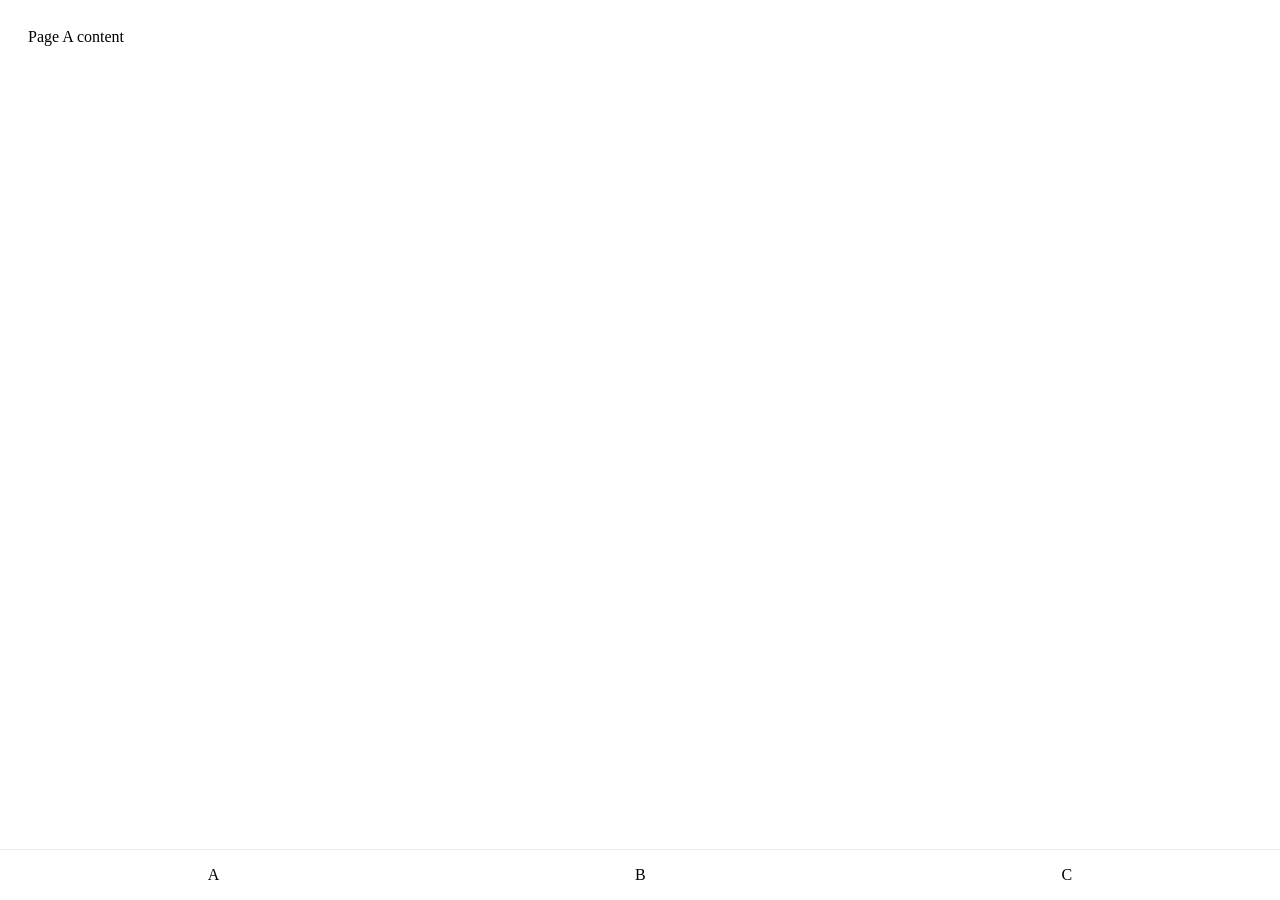
<file: templates/test_buttons.html>
<!DOCTYPE html>
<html><head><meta charset="UTF-8"><meta name="viewport" content="width=device-width,initial-scale=1"></head>
<body>
<div id="appPage">
  <div class="bottom-nav" style="position:fixed;bottom:0;left:0;right:0;height:50px;background:#fff;border-top:1px solid #eee;display:flex;align-items:center;justify-content:space-around;">
    <div onclick="switchPage('a')" style="padding:10px;cursor:pointer;">A</div>
    <div onclick="switchPage('b')" style="padding:10px;cursor:pointer;">B</div>
    <div onclick="switchPage('c')" style="padding:10px;cursor:pointer;">C</div>
  </div>
  <div id="page-a" class="page" style="display:block;padding:20px;">Page A content</div>
  <div id="page-b" class="page" style="display:none;padding:20px;">Page B content</div>
  <div id="page-c" class="page" style="display:none;padding:20px;">Page C content</div>
</div>
<script>
function switchPage(name) {
  document.querySelectorAll('.page').forEach(p => p.style.display = 'none');
  document.getElementById('page-' + name).style.display = 'block';
}
</script>
</body></html>
</file>
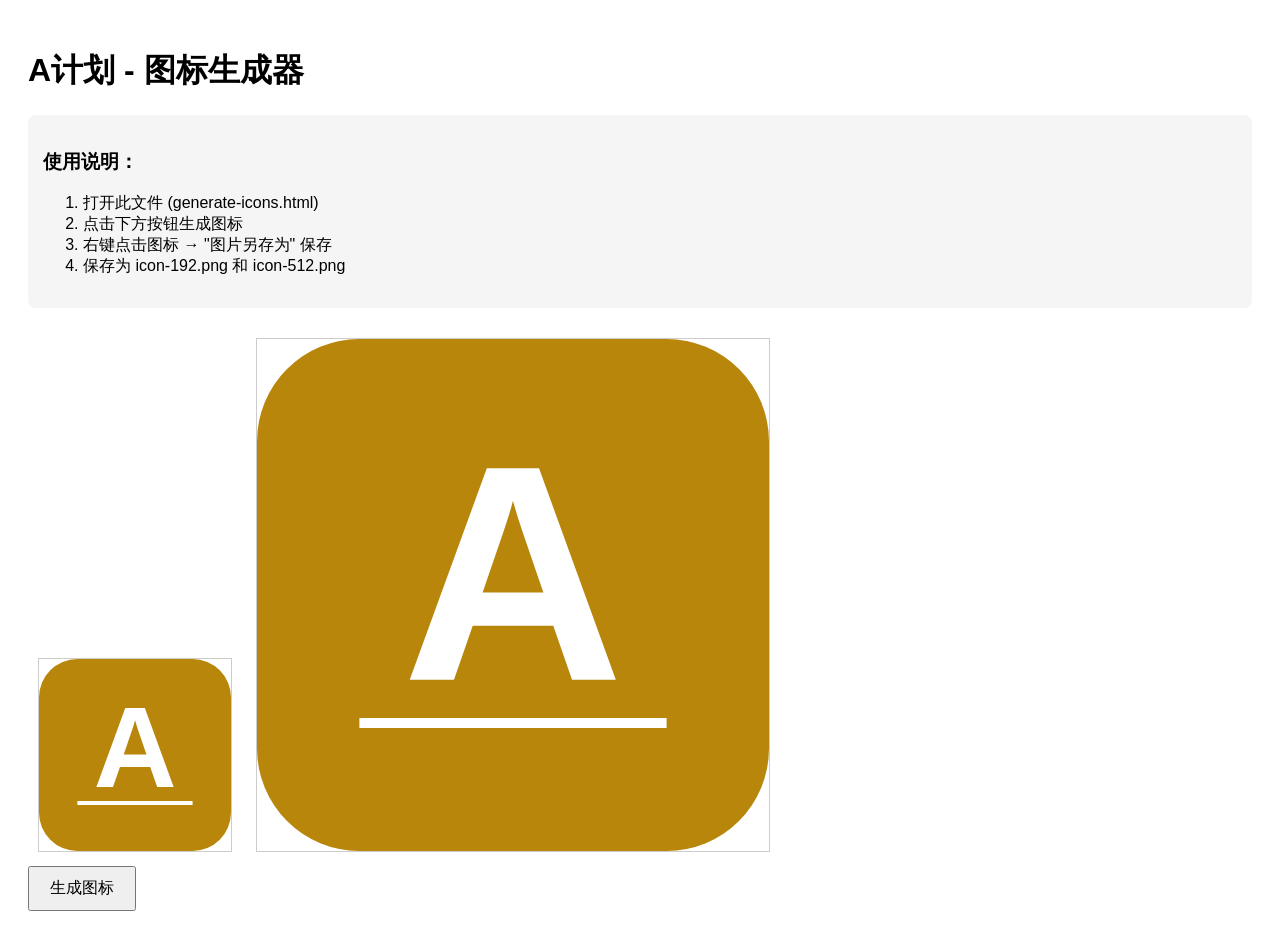
<file: static/icons/generate-icons.html>
<!DOCTYPE html>
<html>
<head>
  <title>生成图标</title>
  <style>
    body { font-family: sans-serif; padding: 20px; }
    canvas { border: 1px solid #ccc; margin: 10px; }
    .instructions { background: #f5f5f5; padding: 15px; border-radius: 8px; margin-bottom: 20px; }
  </style>
</head>
<body>
  <h1>A计划 - 图标生成器</h1>

  <div class="instructions">
    <h3>使用说明：</h3>
    <ol>
      <li>打开此文件 (generate-icons.html)</li>
      <li>点击下方按钮生成图标</li>
      <li>右键点击图标 → "图片另存为" 保存</li>
      <li>保存为 icon-192.png 和 icon-512.png</li>
    </ol>
  </div>

  <canvas id="canvas192" width="192" height="192"></canvas>
  <canvas id="canvas512" width="512" height="512"></canvas>

  <br>
  <button onclick="generateIcons()" style="padding: 10px 20px; font-size: 16px; cursor: pointer;">
    生成图标
  </button>

  <script>
    function drawIcon(canvas, size) {
      const ctx = canvas.getContext('2d');

      // 背景
      ctx.fillStyle = '#b8860b';
      ctx.beginPath();
      ctx.roundRect(0, 0, size, size, size * 0.2);
      ctx.fill();

      // 文字 "A"
      ctx.fillStyle = '#ffffff';
      ctx.font = `bold ${size * 0.6}px Arial`;
      ctx.textAlign = 'center';
      ctx.textBaseline = 'middle';
      ctx.fillText('A', size / 2, size / 2);

      // 装饰线条
      ctx.strokeStyle = '#ffffff';
      ctx.lineWidth = size * 0.02;
      ctx.beginPath();
      ctx.moveTo(size * 0.2, size * 0.75);
      ctx.lineTo(size * 0.8, size * 0.75);
      ctx.stroke();
    }

    function generateIcons() {
      const canvas192 = document.getElementById('canvas192');
      const canvas512 = document.getElementById('canvas512');

      drawIcon(canvas192, 192);
      drawIcon(canvas512, 512);

      alert('图标已生成！请右键点击图标保存。\n\n192x192 用于手机桌面\n512x512 用于启动画面');
    }

    // 自动绘制预览
    generateIcons();
  </script>
</body>
</html>
</file>
<file: static/mobile-new.css>
/* ═══════════════════════════════════════════
   A计划 — iOS Design System
   参考：Notion + ChatGPT + Telegram
   ═══════════════════════════════════════════ */
:root {
  --canvas: #ffffff;
  --surface-1: #F7F6F3;
  --surface-2: #F1F1EF;
  --surface-card: #FFFFFF;
  --accent: #b8860b;
  --accent-light: #fdf6e3;
  --accent-hover: #9a7209;
  --ink: #37352F;
  --ink-soft: #605C56;
  --ink-muted: #9B9A97;
  --ink-dim: #D3D1CB;
  --border: #EBECED;
  --border-soft: #F0F0F2;
  --success: #4C9C6B;
  --danger: #E5484D;
  --warning: #F5A623;
  --announce: #4F46E5;
  --tint-yellow: #FBF3DB;
  --tint-pink: #FAF1F5;
  --tint-blue: #E7F3F8;
  --tint-green: #EEF3ED;
  --tint-orange: #FAEBDD;
  --ink-yellow: #CB912F;
  --ink-pink: #AD1A72;
  --ink-blue: #2F80ED;
  --ink-green: #4C9C6B;
  --ink-orange: #D9730D;
  --r-sm: 4px;
  --r-md: 6px;
  --r-lg: 8px;
  --r-xl: 12px;
  --r-full: 9999px;
  --font-ui: -apple-system, BlinkMacSystemFont, 'SF Pro Text', 'Helvetica Neue', sans-serif;
}

* { margin: 0; padding: 0; box-sizing: border-box; }
html, body {
  background: var(--canvas);
  color: var(--ink);
  font-family: var(--font-ui);
  font-size: 15px;
  line-height: 1.5;
  -webkit-font-smoothing: antialiased;
  -webkit-tap-highlight-color: transparent;
  overscroll-behavior: none;
}

/* === 安全区域 === */
@supports (padding: env(safe-area-inset-bottom)) {
  .bottom-nav { padding-bottom: env(safe-area-inset-bottom); height: calc(50px + env(safe-area-inset-bottom)); }
  .page { padding-bottom: calc(50px + env(safe-area-inset-bottom)); }
}

/* === 页面结构 === */
.page { display: none; min-height: 100vh; padding-bottom: 50px; }
.page.active { display: block; }

/* === 顶部栏 (Notion 风格) === */
.top-bar {
  position: sticky;
  top: 0;
  z-index: 100;
  background: rgba(255,255,255,0.92);
  backdrop-filter: blur(20px);
  -webkit-backdrop-filter: blur(20px);
  border-bottom: 1px solid var(--border);
  padding: 10px 16px;
  display: flex;
  align-items: center;
  justify-content: space-between;
}
.top-bar-title {
  font-size: 17px;
  font-weight: 700;
  letter-spacing: -0.3px;
  color: var(--ink);
}
.top-bar-btn {
  width: 32px;
  height: 32px;
  border-radius: 50%;
  border: none;
  background: var(--surface-1);
  font-size: 16px;
  cursor: pointer;
  display: grid;
  place-items: center;
  transition: background 0.15s;
}
.top-bar-btn:active { background: var(--surface-2); }

/* === 底部导航 (Telegram 风格) === */
.bottom-nav {
  position: fixed;
  bottom: 0;
  left: 0;
  right: 0;
  height: 50px;
  background: rgba(255,255,255,0.92);
  backdrop-filter: blur(20px);
  -webkit-backdrop-filter: blur(20px);
  border-top: 1px solid var(--border-soft);
  display: flex;
  align-items: center;
  justify-content: space-around;
  z-index: 100;
}
.nav-item {
  display: flex;
  flex-direction: column;
  align-items: center;
  gap: 2px;
  padding: 4px 10px;
  cursor: pointer;
  color: var(--ink-muted);
  transition: color 0.15s;
  position: relative;
}
.nav-item.active {
  color: var(--accent);
}
.nav-item.active::after {
  content: '';
  position: absolute;
  top: -1px;
  left: 50%;
  transform: translateX(-50%);
  width: 20px;
  height: 2px;
  background: var(--accent);
  border-radius: 1px;
}
.nav-icon { font-size: 20px; line-height: 1; }
.nav-label { font-size: 10px; font-weight: 500; }

/* === 卡片 (Notion 风格) === */
.card {
  background: var(--surface-card);
  border-radius: var(--r-lg);
  padding: 16px;
  margin: 8px 16px;
  border: 1px solid var(--border);
}
.card-title {
  font-size: 13px;
  font-weight: 600;
  color: var(--ink-muted);
  text-transform: uppercase;
  letter-spacing: 0.3px;
  margin-bottom: 12px;
}

/* === 按钮 (ChatGPT 风格) === */
.btn {
  display: inline-flex;
  align-items: center;
  justify-content: center;
  gap: 6px;
  padding: 10px 16px;
  border-radius: var(--r-lg);
  font-size: 14px;
  font-weight: 600;
  border: none;
  cursor: pointer;
  transition: all 0.15s;
  width: 100%;
  font-family: var(--font-ui);
}
.btn:active { transform: scale(0.98); opacity: 0.9; }
.btn-primary { background: var(--ink); color: white; }
.btn-secondary { background: var(--surface-1); color: var(--ink); }
.btn-accent { background: var(--accent); color: white; }
.btn-danger { background: var(--danger); color: white; }
.btn-outline { background: white; border: 1px solid var(--ink-dim); color: var(--ink); }

/* === 输入框 (Notion 风格) === */
.input-group { margin-bottom: 14px; }
.input-label {
  display: block;
  font-size: 12px;
  font-weight: 500;
  margin-bottom: 6px;
  color: var(--ink-muted);
}
.input {
  width: 100%;
  padding: 10px 12px;
  border: 1px solid var(--border);
  border-radius: var(--r-md);
  font-size: 15px;
  background: var(--canvas);
  color: var(--ink);
  font-family: var(--font-ui);
  transition: border-color 0.15s;
}
.input:focus {
  outline: none;
  border-color: var(--accent);
  box-shadow: 0 0 0 3px rgba(184,134,11,0.08);
}
.textarea {
  width: 100%;
  padding: 10px 12px;
  border: 1px solid var(--border);
  border-radius: var(--r-md);
  font-size: 15px;
  background: var(--canvas);
  color: var(--ink);
  resize: vertical;
  min-height: 80px;
  font-family: var(--font-ui);
}
.textarea:focus {
  outline: none;
  border-color: var(--accent);
}

/* === 登录页面 (ChatGPT 极简风格) === */
.login-page {
  display: flex;
  flex-direction: column;
  align-items: center;
  justify-content: center;
  min-height: 100vh;
  padding: 24px;
  background: var(--canvas);
}
.login-logo {
  font-size: 48px;
  margin-bottom: 12px;
}
.login-title {
  font-size: 24px;
  font-weight: 700;
  letter-spacing: -0.5px;
  color: var(--ink);
  margin-bottom: 6px;
}
.login-subtitle {
  font-size: 14px;
  color: var(--ink-muted);
  margin-bottom: 32px;
}
.login-form { width: 100%; max-width: 320px; }
.login-tabs {
  display: flex;
  margin-bottom: 20px;
  background: var(--surface-1);
  border-radius: var(--r-md);
  padding: 3px;
}
.login-tab {
  flex: 1;
  padding: 8px;
  text-align: center;
  border-radius: var(--r-sm);
  font-size: 13px;
  font-weight: 600;
  cursor: pointer;
  color: var(--ink-muted);
  transition: all 0.15s;
}
.login-tab.active {
  background: var(--canvas);
  color: var(--ink);
  box-shadow: 0 1px 3px rgba(0,0,0,0.08);
}
.login-error {
  display: none;
  padding: 10px 12px;
  background: #FEF3F3;
  border: 1px solid #FECACA;
  border-radius: var(--r-md);
  color: var(--danger);
  font-size: 13px;
  margin-bottom: 14px;
  text-align: center;
}

/* === 列表项 (Notion 风格) === */
.list-item {
  padding: 10px 0;
  border-bottom: 1px solid var(--border-soft);
  font-size: 14px;
  line-height: 1.4;
}
.list-item:last-child { border-bottom: none; }

/* === 进度条 === */
.progress-bar {
  height: 4px;
  background: var(--surface-1);
  border-radius: 2px;
  overflow: hidden;
}
.progress-fill {
  height: 100%;
  background: var(--accent);
  border-radius: 2px;
  transition: width 0.3s ease;
}

/* === 标签 (Notion tag 风格) === */
.tag {
  display: inline-block;
  padding: 2px 8px;
  border-radius: var(--r-sm);
  font-size: 11px;
  font-weight: 500;
}
.tag-yellow { background: var(--tint-yellow); color: var(--ink-yellow); }
.tag-pink { background: var(--tint-pink); color: var(--ink-pink); }
.tag-blue { background: var(--tint-blue); color: var(--ink-blue); }
.tag-green { background: var(--tint-green); color: var(--ink-green); }
.tag-orange { background: var(--tint-orange); color: var(--ink-orange); }

/* === Callout (Notion 风格) === */
.callout {
  background: var(--surface-1);
  border-radius: var(--r-md);
  padding: 12px;
  display: flex;
  gap: 10px;
  align-items: flex-start;
  font-size: 13px;
  line-height: 1.5;
  margin: 8px 0;
}
.callout-icon { font-size: 16px; flex-shrink: 0; line-height: 1; }

/* === 空状态 === */
.empty {
  text-align: center;
  color: var(--ink-muted);
  font-size: 13px;
  padding: 32px 16px;
}

/* === 弹窗 === */
.modal-overlay {
  display: none;
  position: fixed;
  inset: 0;
  background: rgba(0,0,0,0.4);
  z-index: 200;
  align-items: flex-end;
  justify-content: center;
}
.modal-overlay.show { display: flex; }
.modal-content {
  background: var(--canvas);
  border-radius: 14px 14px 0 0;
  padding: 20px;
  width: 100%;
  max-height: 80vh;
  overflow-y: auto;
}
.modal-title {
  font-size: 17px;
  font-weight: 700;
  letter-spacing: -0.3px;
  margin-bottom: 16px;
  text-align: center;
  color: var(--ink);
}

/* === 快捷操作按钮 === */
.quick-actions {
  display: flex;
  flex-wrap: wrap;
  gap: 6px;
  margin-top: 8px;
}
.quick-btn {
  padding: 7px 12px;
  background: var(--surface-1);
  border: 1px solid var(--border);
  border-radius: var(--r-full);
  font-size: 12px;
  font-weight: 500;
  cursor: pointer;
  color: var(--ink);
  white-space: nowrap;
  transition: all 0.15s;
}
.quick-btn:active { background: var(--surface-2); }

/* === Toast === */
.toast {
  position: fixed;
  top: 50%;
  left: 50%;
  transform: translate(-50%, -50%);
  background: rgba(55,53,47,0.85);
  color: white;
  padding: 10px 20px;
  border-radius: var(--r-md);
  font-size: 14px;
  font-weight: 500;
  z-index: 999;
  display: none;
  backdrop-filter: blur(10px);
}
.toast.show { display: block; }

/* === 经期追踪 === */
.cycle-phase {
  display: inline-block;
  padding: 6px 14px;
  border-radius: var(--r-full);
  font-size: 13px;
  font-weight: 600;
  margin-bottom: 8px;
}
.phase-menstrual { background: #FEF3F3; color: #cf1322; }
.phase-follicular { background: var(--tint-green); color: #389e0d; }
.phase-ovulatory { background: var(--tint-orange); color: #fa8c16; }
.phase-luteal { background: var(--tint-pink); color: #722ed1; }
.phase-next { background: #FEF3F3; color: #cf1322; }

.cycle-day-num {
  font-size: 44px;
  font-weight: 800;
  letter-spacing: -2px;
  color: var(--ink);
}
.cycle-day-label {
  font-size: 13px;
  color: var(--ink-muted);
  font-weight: 500;
}

.cycle-form {
  display: flex;
}

.cycle-row {
  display: flex;
  align-items: center;
  padding: 10px 0;
  border-bottom: 1px solid var(--border-soft);
}
.cycle-label {
  width: 80px;
  font-size: 13px;
  color: var(--ink-muted);
  flex-shrink: 0;
}
.cycle-input {
  flex: 1;
  padding: 8px 10px;
  border: 1px solid var(--border);
  border-radius: var(--r-md);
  font-size: 14px;
  font-family: var(--font-ui);
}

/* === Agent 对话 (ChatGPT 风格) === */
#page-agent .top-bar {
  padding: 8px 16px;
}
.chat-container {
  flex: 1;
  overflow-y: auto;
  padding: 12px 16px;
  display: flex;
  flex-direction: column;
  gap: 12px;
}
.chat-msg {
  max-width: 85%;
  padding: 10px 14px;
  border-radius: 18px;
  font-size: 14px;
  line-height: 1.5;
  word-break: break-word;
}
.chat-msg.me {
  align-self: flex-end;
  background: var(--surface-1);
  color: var(--ink);
  border-bottom-right-radius: 4px;
}
.chat-msg.other {
  align-self: flex-start;
  background: transparent;
  color: var(--ink);
  border-bottom-left-radius: 4px;
  padding-left: 0;
}
.chat-msg .meta {
  font-size: 10px;
  color: var(--ink-muted);
  margin-top: 4px;
}
.chat-msg.me .meta { text-align: right; }

/* === 周计划 (Notion 风格) === */
.time-block {
  display: flex;
  align-items: center;
  gap: 10px;
  padding: 8px 0;
  border-bottom: 1px solid var(--border-soft);
  font-size: 13px;
}
.time-block:last-child { border-bottom: none; }
.time-label {
  font-size: 12px;
  font-weight: 500;
  color: var(--ink-muted);
  width: 50px;
  flex-shrink: 0;
}
.time-content {
  flex: 1;
  color: var(--ink);
}

/* === 自知/战略目标 (Notion 风格) === */
.goal-card {
  padding: 12px;
  border: 1px solid var(--border);
  border-radius: var(--r-md);
  margin-bottom: 8px;
  background: var(--canvas);
}
.goal-title {
  font-size: 14px;
  font-weight: 600;
  color: var(--ink);
  margin-bottom: 6px;
}
.goal-desc {
  font-size: 12px;
  color: var(--ink-muted);
  margin-bottom: 8px;
  line-height: 1.4;
}

/* === 设置页面 === */
.settings-group {
  margin: 8px 16px;
}
.settings-label {
  font-size: 12px;
  font-weight: 500;
  color: var(--ink-muted);
  padding: 8px 0 4px;
}
.settings-item {
  display: flex;
  align-items: center;
  justify-content: space-between;
  padding: 12px 0;
  border-bottom: 1px solid var(--border-soft);
  font-size: 14px;
}
.settings-item:last-child { border-bottom: none; }

/* === 动画 === */
@keyframes fadeIn {
  from { opacity: 0; transform: translateY(8px); }
  to { opacity: 1; transform: translateY(0); }
}
.card { animation: fadeIn 0.2s ease; }

/* === 日程时间线 === */
.timeline-block {
  display: flex;
  align-items: stretch;
  gap: 10px;
  margin-bottom: 6px;
  position: relative;
}
.timeline-time {
  width: 42px;
  font-size: 11px;
  font-weight: 600;
  color: var(--ink-muted);
  text-align: right;
  padding-top: 8px;
  flex-shrink: 0;
}
.timeline-bar {
  flex: 1;
  padding: 8px 10px;
  border-radius: var(--r-md);
  font-size: 12px;
  font-weight: 500;
  display: flex;
  align-items: center;
  gap: 4px;
  min-height: 36px;
  position: relative;
  overflow: hidden;
}
.bar-focus { background: var(--tint-blue); color: var(--ink-blue); border-left: 3px solid var(--ink-blue); }
.bar-rest { background: var(--tint-green); color: var(--ink-green); border-left: 3px solid var(--ink-green); }
.bar-life { background: var(--tint-orange); color: var(--ink-orange); border-left: 3px solid var(--ink-orange); }
.bar-sleep { background: var(--surface-2); color: var(--ink-muted); border-left: 3px solid var(--ink-dim); }

/* 当前时间指示线 */
.now-line {
  position: absolute;
  left: 0;
  right: 0;
  height: 2px;
  background: var(--danger);
  z-index: 5;
  pointer-events: none;
}
.now-line::before {
  content: '';
  position: absolute;
  left: -4px;
  top: -4px;
  width: 10px;
  height: 10px;
  border-radius: 50%;
  background: var(--danger);
}
.now-line::after {
  content: '现在';
  position: absolute;
  left: 12px;
  top: -8px;
  font-size: 10px;
  font-weight: 600;
  color: var(--danger);
  white-space: nowrap;
}
.timeline-container {
  position: relative;
}
</file>
